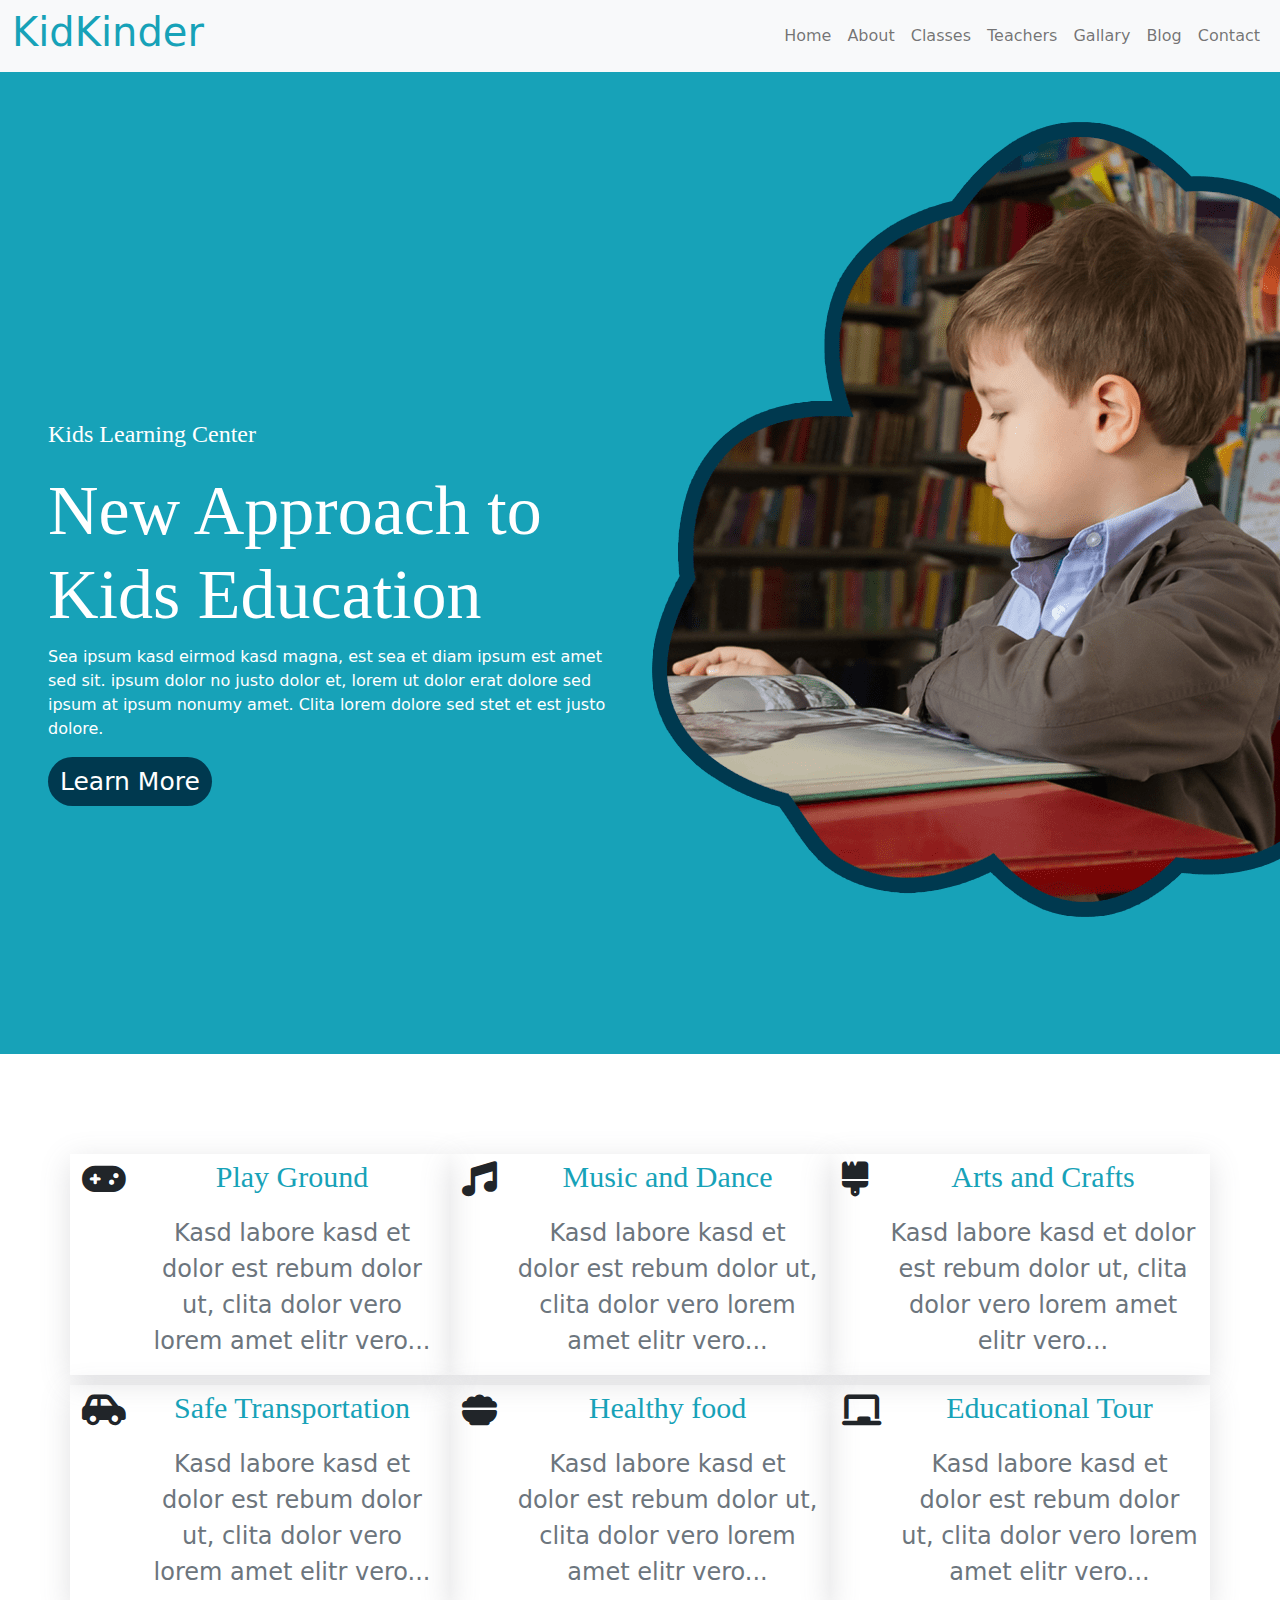
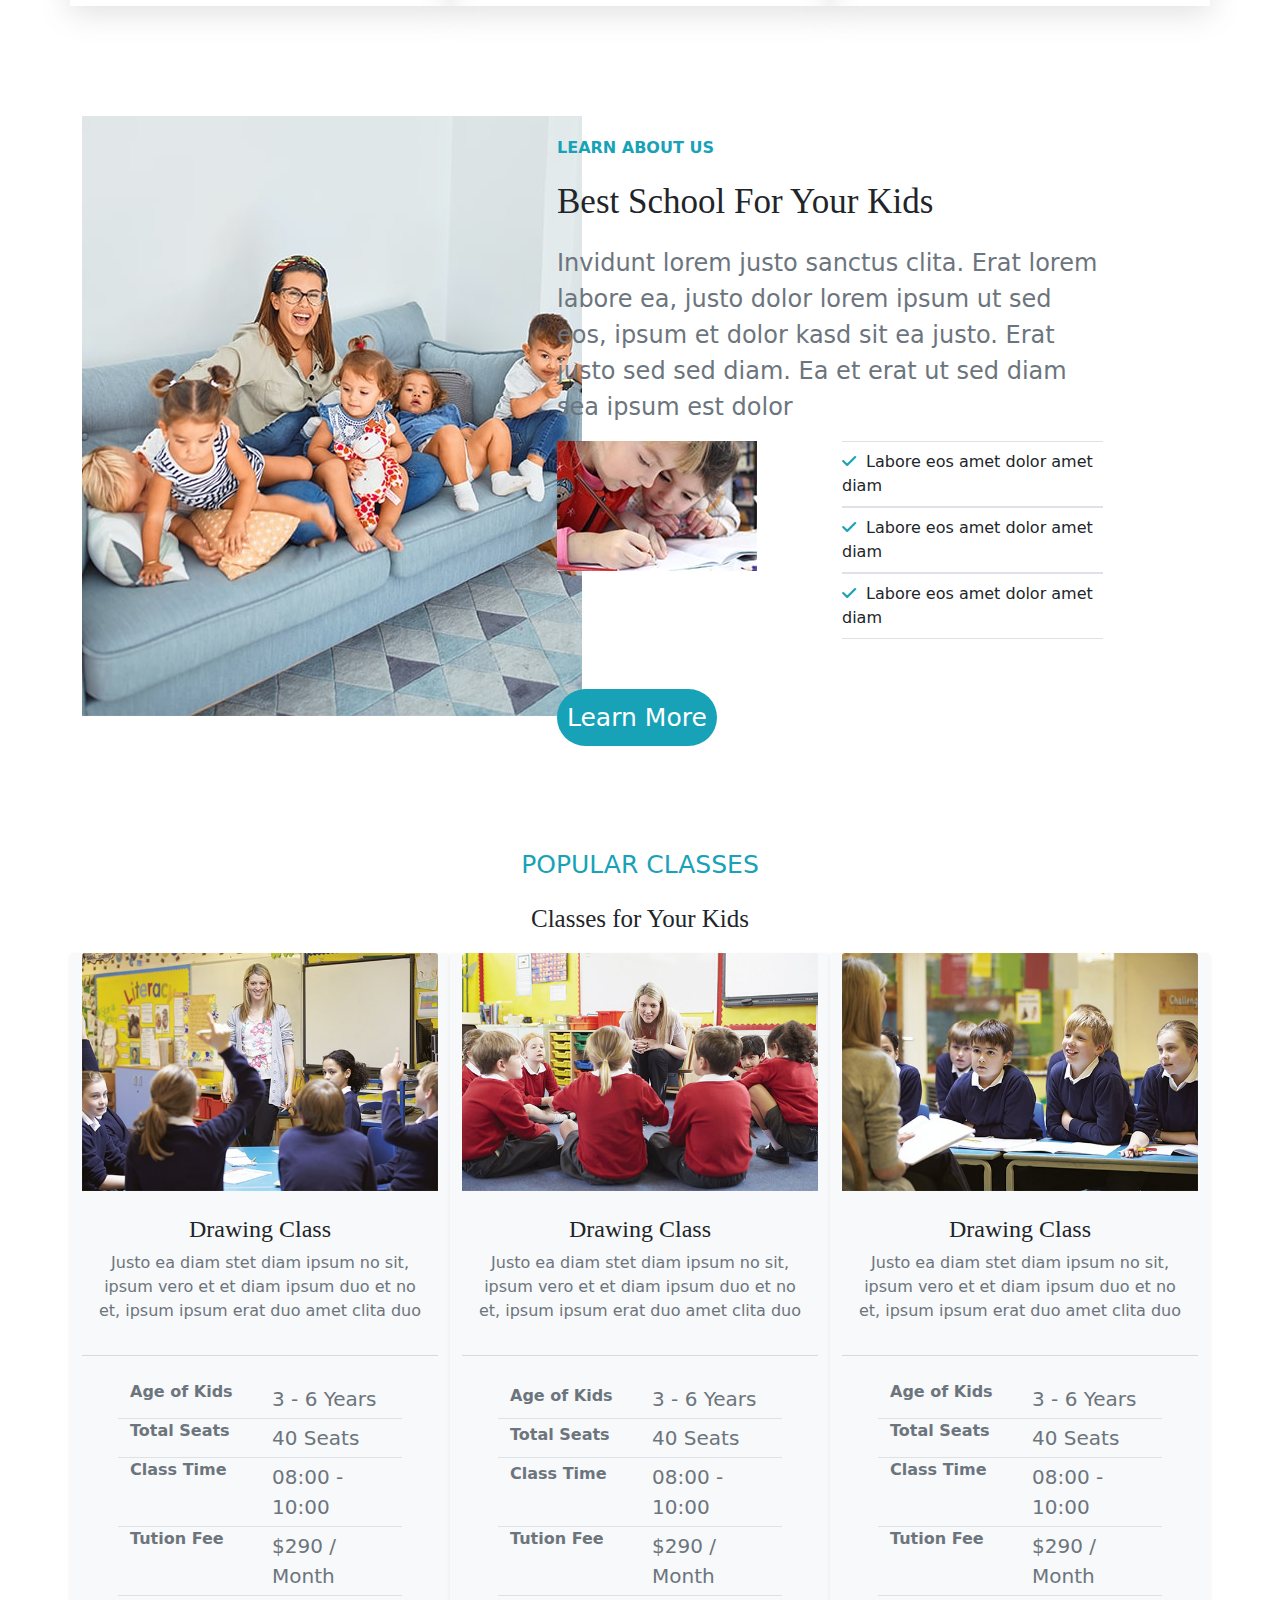
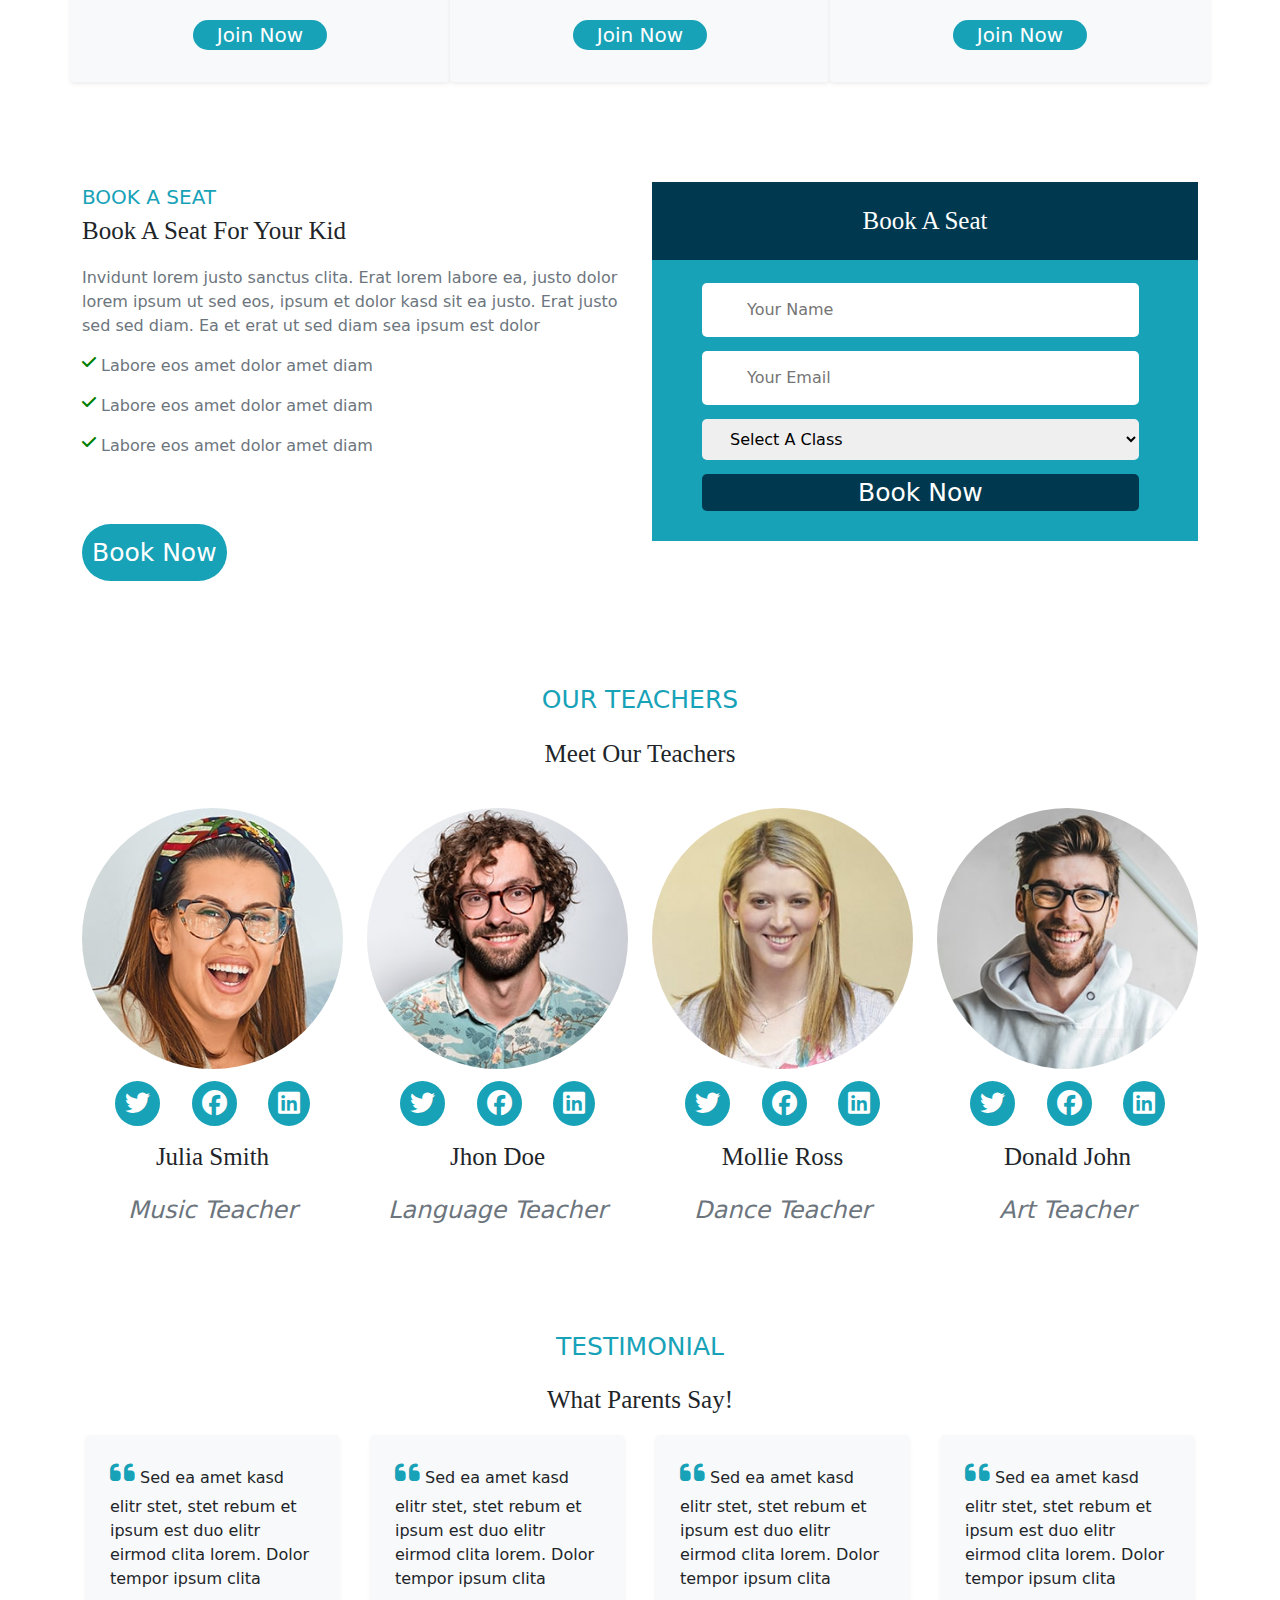
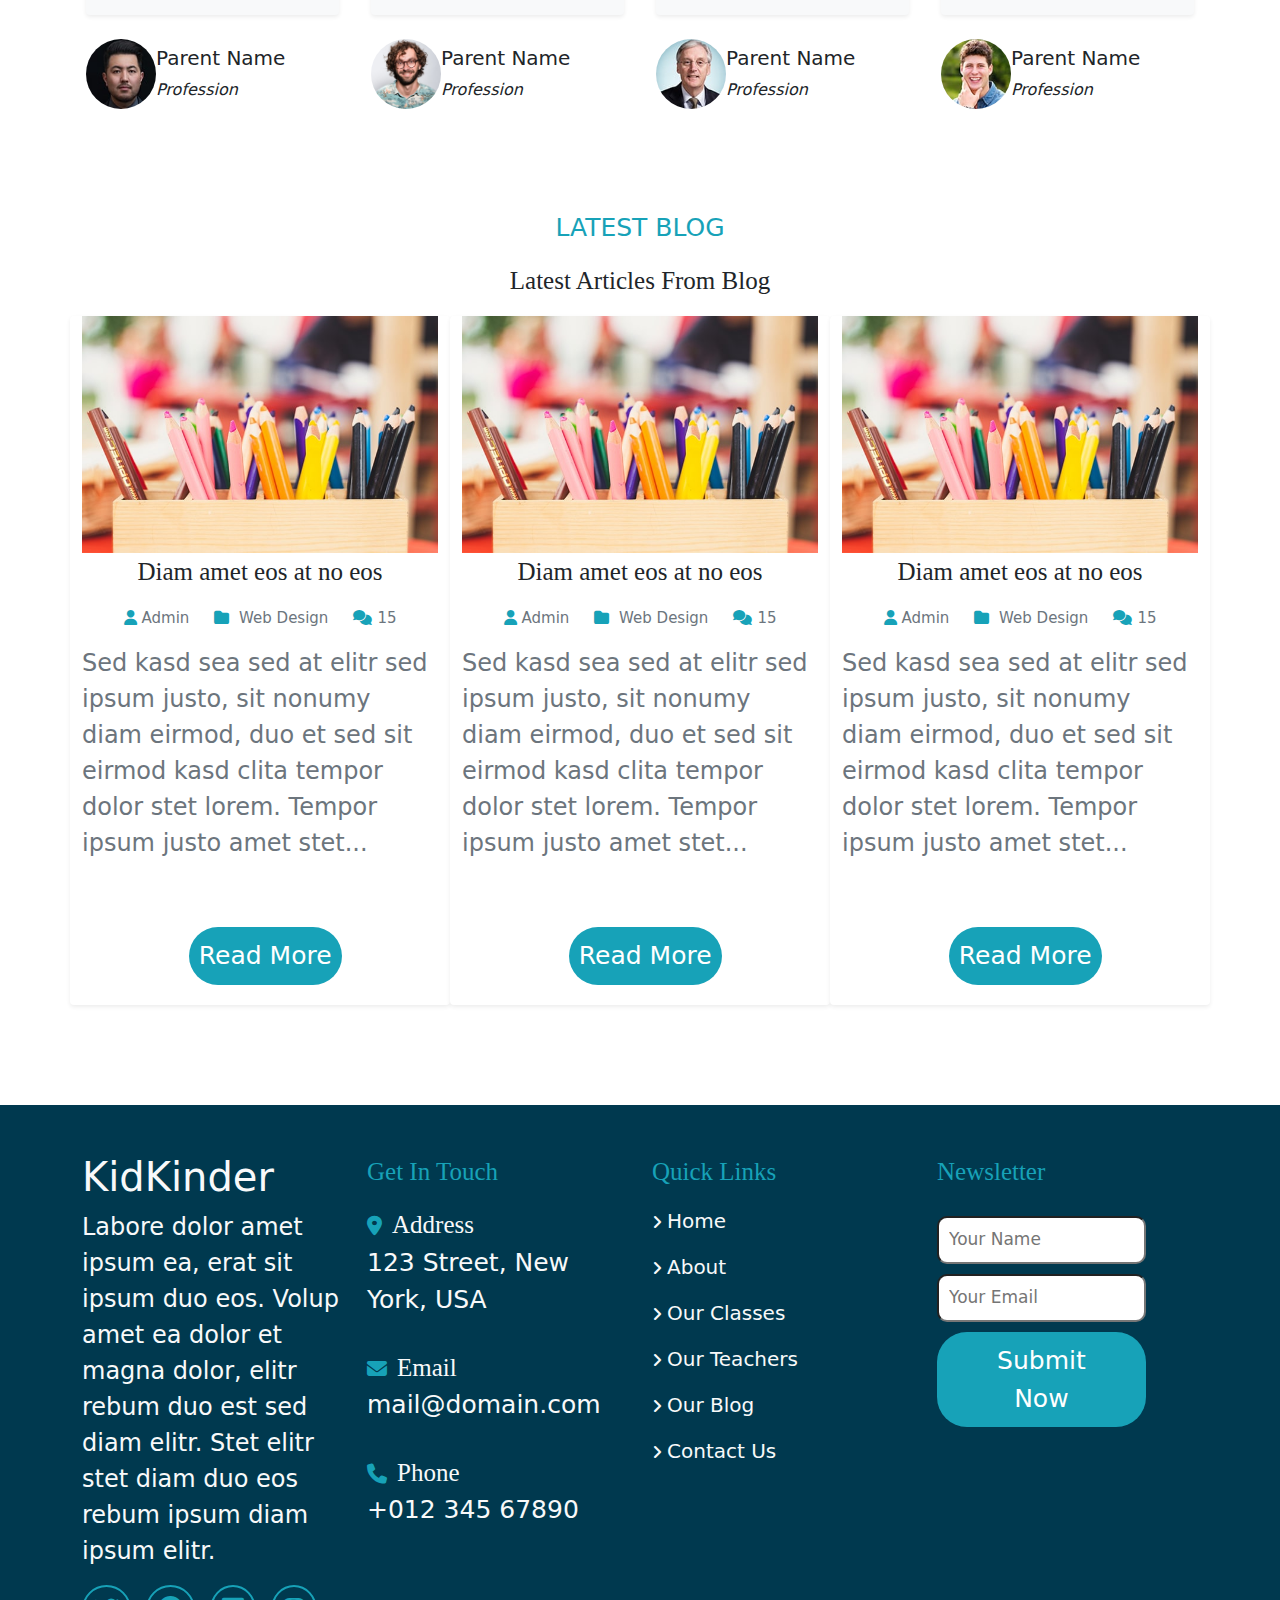
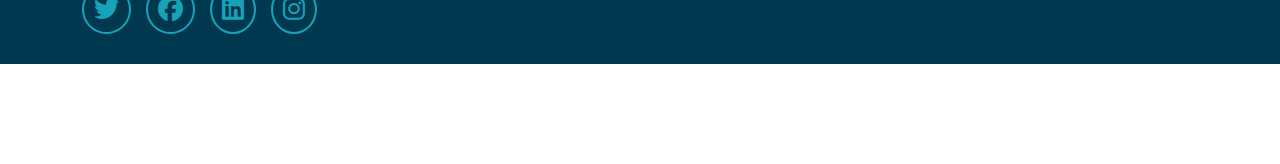
<file: index.html>
<!DOCTYPE html>
<html lang="en">
<head>
    <meta charset="UTF-8">
    <meta name="viewport" content="width=device-width, initial-scale=1.0">
    <link rel="stylesheet" href="https://cdnjs.cloudflare.com/ajax/libs/font-awesome/6.5.1/css/all.min.css">
    <link rel="preconnect" href="https://fonts.googleapis.com">
    <link rel="stylesheet" href="style.css">
    <link rel="stylesheet" href="bootstrap-5.0.2-dist/css/bootstrap.min.css">
    <title>Document</title>
</head>
<body>
  <nav class="navbar navbar-expand-lg navbar-light bg-light">
    <div class="container-fluid d-flex">
    <div>  <h1 class="h">KidKinder</h1></div>
     <div><button class="navbar-toggler" type="button" data-bs-toggle="collapse" data-bs-target="#navbarNavDropdown" aria-controls="navbarNavDropdown" aria-expanded="false" aria-label="Toggle navigation">
        <span class="navbar-toggler-icon"></span>
      </button>
      <div class="collapse navbar-collapse" id="navbarNavDropdown">
        <ul class="navbar-nav">
          <li class="nav-item">
            <a class="nav-link" aria-current="page" href="#">Home</a>
          </li>
          <li class="nav-item">
            <a class="nav-link" href="about.html">About</a>
          </li>
          <li class="nav-item">
            <a class="nav-link" href="classes.html">Classes</a>
          </li><li class="nav-item">
            <a class="nav-link" href="teacher.html">Teachers</a>
          </li>
          <li class="nav-item">
            <a class="nav-link" href="gallery.html">Gallary</a>
          </li>
          <li class="nav-item">
            <a class="nav-link" href="blog grid.html">Blog</a>
          </li>

          
          <li class="nav-item">
            <a class="nav-link" href="contact.html">Contact</a>
          </li>
        </ul>
      </div></div>
    </div>
  </nav>


  <header>
    <div class="header row p-5 d-flex">
      <div class="header-left col-lg-6 col-sd-12 ">
        <h4>Kids Learning Center</h4>
        <h1>New Approach to Kids Education</h1>
        <p>Sea ipsum kasd eirmod kasd magna, est sea et diam ipsum est amet sed sit. ipsum dolor no justo dolor et, lorem ut dolor erat dolore sed ipsum at ipsum nonumy amet. Clita lorem dolore sed stet et est justo dolore.</p>
        <button class="btn">Learn More</button>
      </div>
      <div class="header-right col-lg-6 col-sd-12">
        <img src="img/1.png">
      </div>
    </div>
  </header>

  <section class="container">
      <div class="flats row">
      <div class="flat   col-lg-4 col-md-6 col-sd-12">
        <div class="i "><i class="fa-solid fa-gamepad"></i></div>
        <div class="text">
          <p class="p">Play Ground</p>
          <p class="text-secondary fs-4"> Kasd labore kasd et dolor est rebum dolor ut, clita dolor vero lorem amet elitr vero...
          </p>
        </div>
      </div>
      <div class="flat   col-lg-4 col-md-6 col-sd-12">
        <div class="i "><i class="fa-solid fa-music"></i></div>
        <div class="text">
          <p class="p">Music and Dance
          </p>
          <p class="text-secondary fs-4"> Kasd labore kasd et dolor est rebum dolor ut, clita dolor vero lorem amet elitr vero...
          </p>
        </div>
      </div>
     
      <div class="flat   col-lg-4 col-md-6 col-sd-12">
        <div class="i "><i class="fa-solid fa-brush"></i></div>
        <div class="text">
          <p class="p">Arts and Crafts
          </p>
          <p class="text-secondary fs-4"> Kasd labore kasd et dolor est rebum dolor ut, clita dolor vero lorem amet elitr vero...
          </p>
        </div>
      </div>
      <div class="flat   col-lg-4 col-md-6 col-sd-12">
        <div class="i "><i class="fa-solid fa-car-side"></i></div>
        <div class="text">
          <p class="p">Safe Transportation
          </p>
          <p class="text-secondary fs-4"> Kasd labore kasd et dolor est rebum dolor ut, clita dolor vero lorem amet elitr vero...
          </p>
        </div>
      </div>
      <div class="flat   col-lg-4 col-md-6 col-sd-12">
        <div class="i "><i class="fa-sharp fa-solid fa-bowl-food"></i></div>
        <div class="text">
          <p class="p">Healthy food
          </p>
          <p class="text-secondary fs-4"> Kasd labore kasd et dolor est rebum dolor ut, clita dolor vero lorem amet elitr vero...
          </p>
        </div>
      </div>
     
      <div class="flat   col-lg-4 col-md-6 col-sd-12">
        <div class="i "><i class="fa-solid fa-chalkboard"></i></div>
        <div class="text">
          <p class="p">Educational Tour
          </p>
          <p class="text-secondary fs-4"> Kasd labore kasd et dolor est rebum dolor ut, clita dolor vero lorem amet elitr vero...
          </p>
        </div>
      </div>
    </div>
  </section>

  <section class="container">
    <div class="about row">
      <div class="about-left col-lg-5 col-md-6 col-sd-12">
        <img src="img/about-1.jpg">
      </div>
      <div class="about-right col-lg-6 col-md-6 col-sd-12">
        <p class="letter ">LEARN ABOUT US</p>
        <p class="p">Best School For Your Kids
        </p>
        <p class="text-secondary fs-4">Invidunt lorem justo sanctus clita. Erat lorem labore ea, justo dolor lorem ipsum ut sed eos, ipsum et dolor kasd sit ea justo. Erat justo sed sed diam. Ea et erat ut sed diam sea ipsum est dolor
        </p>
        <div class="about2 row">
          <div class="col-lg-6 col-md-4 col-sd-6">
            <img src="img/about-2.jpg">
          </div>
          <div class="col-lg-6 col-md-8 col-sd-6">
            <ul class="list-inline m-0">
               <li class="py-2 border-top border-bottom"> <i class="fa-solid fa-check  mr-3"></i>Labore eos amet dolor amet diam
               </li>
               <li class="py-2 border-top border-bottom"> <i class="fa-solid fa-check  mr-3"></i>Labore eos amet dolor amet diam
               </li>
               <li class="py-2 border-top border-bottom"> <i class="fa-solid fa-check  mr-3"></i>Labore eos amet dolor amet diam
               </li>
            </ul>
          </div>
        </div>
        <button class="bttn">Learn More</button>
      </div>
    </div>
  </section>
  <section class="popular container">
    <p class="text">
      POPULAR CLASSES
    </p>
    <p class="p">Classes for Your Kids
    </p>
    <div class="classes row">
      <div class="card border-0 bg-light shadow-sm pb-2 col-lg-4 col-md-4 col-sd-12">
        <img class="card-img-top mb-2" src="img/class-1.jpg">
        <div class="card-body text-center">
          <h4 class="card-title">Drawing Class
          </h4>
          <p class="card-tex text-secondary">Justo ea diam stet diam ipsum no sit, ipsum vero et et diam ipsum duo et no et, ipsum ipsum erat duo amet clita duo
          </p>
        </div>
        <div class="card-footer bg-transparent py-4 px-5">
          <div class="row border-bottom  text-secondary">
            <div class="col-lg-6  text-right border-right">
               <b class="text-secondary">Age of Kids
              </b>
            </div>
            <div class="col-lg-6 py-1 text1">
              3 - 6 Years
            </div>
          </div>
          <div class="row border-bottom text-secondary ">
            <div class="col-lg-6 text-right border-right">
               <b class="text-secondary">Total Seats
               </b>
            </div>
            <div class="col-lg-6 py-1 text1">
              40 Seats</div>
          </div>
          <div class="row border-bottom text-secondary">
            <div class="col-lg-6 text-right border-right">
               <b class="text-secondary">Class Time
              </b>
            </div>
            <div class="col-lg-6 py-1 text1">
              08:00 - 10:00
            </div>
          </div>
          <div class="row border-bottom text-secondary">
            <div class="col-lg-6 text-right border-right">
               <b class="text-secondary">Tution Fee
              </b>
            </div>
            <div class="col-lg-6 py-1 text1 ">
              $290 / Month
            </div>
          </div>


        </div>
        <button class=" btttn mx-auto px-4 mb-4">Join Now</button>
      </div>
      <div class="card border-0 bg-light shadow-sm pb-2 col-lg-4 col-md-4 col-sd-12">
        <img class="card-img-top mb-2" src="img/class-2.jpg">
        <div class="card-body text-center">
          <h4 class="card-title">Drawing Class
          </h4>
          <p class="card-tex text-secondary">Justo ea diam stet diam ipsum no sit, ipsum vero et et diam ipsum duo et no et, ipsum ipsum erat duo amet clita duo
          </p>
        </div>
        <div class="card-footer bg-transparent py-4 px-5">
          <div class="row border-bottom text-secondary">
            <div class="col-lg-6 py-1 text-right border-right">
               <b class="text-secondary">Age of Kids
              </b>
            </div>
            <div class="col-lg-6 py-1 text1">
              3 - 6 Years
            </div>
          </div>
          <div class="row border-bottom text-secondary ">
            <div class="col-lg-6 py-1 text-right border-right">
               <b class="text-secondary">Total Seats
               </b>
            </div>
            <div class="col-lg-6 py-1 text1">
              40 Seats</div>
          </div>
          <div class="row border-bottom text-secondary">
            <div class="col-lg-6 py-1 text-right border-right">
               <b class="text-secondary">Class Time
              </b>
            </div>
            <div class="col-lg-6 py-1 text1">
              08:00 - 10:00
            </div>
          </div>
          <div class="row border-bottom text-secondary">
            <div class="col-lg-6 text-right border-right">
               <b class="text-secondary">Tution Fee
              </b>
            </div>
            <div class="col-lg-6 py-1 text1 ">
              $290 / Month
            </div>
          </div>


        </div>
        <button class=" btttn mx-auto px-4 mb-4">Join Now</button>
      </div>
      <div class="card border-0 bg-light shadow-sm pb-2 col-lg-4 col-md-4 col-sd-12">
        <img class="card-img-top mb-2" src="img/class-3.jpg">
        <div class="card-body text-center">
          <h4 class="card-title">Drawing Class
          </h4>
          <p class="card-tex text-secondary">Justo ea diam stet diam ipsum no sit, ipsum vero et et diam ipsum duo et no et, ipsum ipsum erat duo amet clita duo
          </p>
        </div>
        <div class="card-footer bg-transparent py-4 px-5">
          <div class="row border-bottom text-secondary">
            <div class="col-lg-6 text-right border-right">
               <b class="text-secondary">Age of Kids
              </b>
            </div>
            <div class="col-lg-6 py-1 text1">
              3 - 6 Years
            </div>
          </div>
          <div class="row border-bottom text-secondary ">
            <div class="col-lg-6 text-right border-right">
               <b class="text-secondary">Total Seats
               </b>
            </div>
            <div class="col-lg-6 py-1 text1">
              40 Seats</div>
          </div>
          <div class="row border-bottom text-secondary">
            <div class="col-lg-6 text-right border-right">
               <b class="text-secondary">Class Time
              </b>
            </div>
            <div class="col-lg-6 py-1 text1">
              08:00 - 10:00
            </div>
          </div>
          <div class="row border-bottom text-secondary">
            <div class="col-lg-6 text-right border-right">
               <b class="text-secondary">Tution Fee
              </b>
            </div>
            <div class="col-lg-6 py-1 text1 ">
              $290 / Month
            </div>
          </div>

        </div>
        <button class=" btttn mx-auto px-4 mb-4">Join Now</button>

      </div>

    </div>
  
  </section>

  <section class="see container">
    <div class="row ">
       <div class=" book col-lg-6 col-sd-12">
        <b class="books">BOOK A SEAT</b>
        <p class="seat">Book A Seat For Your Kid
        </p>
        <p class="text-secondary ppp">Invidunt lorem justo sanctus clita. Erat lorem labore ea, justo dolor lorem ipsum ut sed eos, ipsum et dolor kasd sit ea justo. Erat justo sed sed diam. Ea et erat ut sed diam sea ipsum est dolor
        </p>
        <div class="iconsss d-flex ">
          <i class="fa-solid fa-check mr-3 text-succes "></i>
          <p class="text-secondary">Labore eos amet dolor amet diam
          </p>
        </div>
        <div class="iconsss d-flex">
          <i class="fa-solid fa-check mr-3 text-succes"></i>
          <p class="text-secondary">Labore eos amet dolor amet diam
          </p>
        </div>
        <div class="iconsss d-flex">
          <i class="fa-solid fa-check mr-3 text-succes"></i>
          <p class="text-secondary">Labore eos amet dolor amet diam
          </p>
        </div>
        <button class="bttn">Book Now</button>
       </div>
       <div class="card form border-0 col-lg-6 col-sd-12">
        <form>
          <div class="header-form">
            <p class="p1">Book A Seat
            </p>
          </div> 
          <input type="text" placeholder="Your Name"> 
          <input type="text" placeholder="Your Email"> 
          <select class="custom-select border-0 px-4">
            <option selected>Select A Class</option>
            <option>1</option>
            <option>2</option>
          </select>     
          <button class="bttttn">Book Now</button>
     
         </form>
       </div>
    </div>
  </section>


  <section class="teacher container">
    <p class="text">
      OUR TEACHERS
    </p>
    <p class="p">Meet Our Teachers
    </p>
    <div class="row pictures">
      <div class=" card border-0 col-lg-3 col-sd-12 ">
        <img  class="imagee"  src="img/team-1.jpg">
        <div class="links">
          <i class="fa-brands fa-twitter"></i>
          <i class="fa-brands fa-facebook"></i>
          <i class="fa-brands fa-linkedin"></i>
        </div>
        <p class="p">Julia Smith
        </p>
        <i class=" text2 text-secondary fs-4 ">Music Teacher
        </i>
      </div>
      <div class=" card border-0 col-lg-3 col-sd-12 ">
        <img  class="imagee"  src="img/team-2.jpg">
        <div class="links">
          <i class="fa-brands fa-twitter"></i>
          <i class="fa-brands fa-facebook"></i>
          <i class="fa-brands fa-linkedin"></i>
        </div>
        <p class="p">Jhon Doe
        </p>
        <i class=" text2 text-secondary fs-4 ">Language Teacher
        </i>
      </div>
      <div class=" card border-0 col-lg-3 col-sd-12 ">
        <img  class="imagee"  src="img/team-3.jpg">
        <div class="links">
          <i class="fa-brands fa-twitter"></i>
          <i class="fa-brands fa-facebook"></i>
          <i class="fa-brands fa-linkedin"></i>
        </div>
        <p class="p">Mollie Ross
        </p>
        <i class=" text2 text-secondary fs-4 ">Dance Teacher
        </i>
      </div>
      <div class=" card border-0 col-lg-3 col-sd-12 ">
        <img  class="imagee"  src="img/team-4.jpg">
        <div class="links">
          <i class="fa-brands fa-twitter"></i>
          <i class="fa-brands fa-facebook"></i>
          <i class="fa-brands fa-linkedin"></i>
        </div>
        <p class="p">Donald John
        </p>
        <i class=" text2 text-secondary fs-4 ">Art Teacher
        </i>
      </div>
    </div>
  </section>

  <section class="testimonial container">
    <p class="text">
      TESTIMONIAL
    </p>
    <p class="p">What Parents Say!
    </p>
    <div class="owl-carousel testimonial-carousel row">
      <div class="testimonial-item px-3 col-lg-3 col-md-6 col-sd-12">
        <div class="bg-light shadow-sm rounded mb-4 p-4">
          <h3 class="fas fa-quote-left  mr-3"></h3>
          Sed ea amet kasd elitr stet, stet rebum et ipsum est duo elitr eirmod clita lorem. Dolor tempor ipsum clita</div>
        <div class="d-flex align-items-center"><img class="rounded-circle" src="img/testimonial-1.jpg" style="width:70px;height:70px;" alt="website template image">
          <div class="pl-3">
            <h5>Parent Name</h5>
            <i>Profession</i></div>
        </div>
      </div>
      <div class="testimonial-item px-3 col-lg-3 col-md-6 col-sd-12">
        <div class="bg-light shadow-sm rounded mb-4 p-4">
          <h3 class="fas fa-quote-left  mr-3"></h3>
          Sed ea amet kasd elitr stet, stet rebum et ipsum est duo elitr eirmod clita lorem. Dolor tempor ipsum clita</div>
        <div class="d-flex align-items-center"><img class="rounded-circle" src="img/team-2.jpg" style="width:70px;height:70px;" alt="website template image">
          <div class="pl-3">
            <h5>Parent Name</h5>
            <i>Profession</i></div>
        </div>
      </div>
      <div class="testimonial-item px-3 col-lg-3 col-md-6 col-sd-12">
        <div class="bg-light shadow-sm rounded mb-4 p-4">
          <h3 class="fas fa-quote-left  mr-3"></h3>
          Sed ea amet kasd elitr stet, stet rebum et ipsum est duo elitr eirmod clita lorem. Dolor tempor ipsum clita</div>
        <div class="d-flex align-items-center"><img class="rounded-circle" src="img/testimonial-3.jpg" style="width:70px;height:70px;" alt="website template image">
          <div class="pl-3">
            <h5>Parent Name</h5>
            <i>Profession</i></div>
        </div>
      </div>
      <div class="testimonial-item px-3 col-lg-3 col-md-6 col-sd-12">
        <div class="bg-light shadow-sm rounded mb-4 p-4">
          <h3 class="fas fa-quote-left  mr-3"></h3>
          Sed ea amet kasd elitr stet, stet rebum et ipsum est duo elitr eirmod clita lorem. Dolor tempor ipsum clita</div>
        <div class="d-flex align-items-center"><img class="rounded-circle" src="img/testimonial-4.jpg" style="width:70px;height:70px;" alt="website template image">
          <div class="pl-3">
            <h5>Parent Name</h5>
            <i>Profession</i></div>
        </div>
      </div>
    </div>
  </div>
</div>
  </section>


  <section class="blogs container">
    <p class="text">
      LATEST BLOG
    </p>
    <p class="p">Latest Articles From Blog
    </p>
    <div class="blog row">
      <div class="card shadow-sm rounded  col-lg-4 col-sd-12">
        <img src="img/blog-1.jpg">
        <p class="p text-center">Diam amet eos at no eos
        </p>
        <div class="div1 d-flex justify-content-center ">
          <p class="icons1 text-center"><i class="fa-solid fa-user"></i><span class="text-secondary">Admin</span></p>
          <p class="icons1 text-center"><i class="fa-solid fa-folder"></i><span class="text-secondary"> Web Design
          </span></p>
          <p class="icons1 text-center"><i class="fa-solid fa-comments"></i><span class="text-secondary">15</span></p>
        </div>
        <p class="text-secondary fs-4">Sed kasd sea sed at elitr sed ipsum justo, sit nonumy diam eirmod, duo et sed sit eirmod kasd clita tempor dolor stet lorem. Tempor ipsum justo amet stet...
        </p>
        <button class=" text-center bttn">Read More</button>
      </div>
      <div class="card shadow-sm rounded  col-lg-4 col-sd-12">
        <img src="img/blog-1.jpg">
        <p class="p text-center">Diam amet eos at no eos
        </p>
        <div class="div1 d-flex justify-content-center ">
          <p class="icons1 text-center"><i class="fa-solid fa-user"></i><span class="text-secondary">Admin</span></p>
          <p class="icons1 text-center"><i class="fa-solid fa-folder"></i><span class="text-secondary"> Web Design
          </span></p>
          <p class="icons1 text-center"><i class="fa-solid fa-comments"></i><span class="text-secondary">15</span></p>
        </div>
        <p class="text-secondary fs-4">Sed kasd sea sed at elitr sed ipsum justo, sit nonumy diam eirmod, duo et sed sit eirmod kasd clita tempor dolor stet lorem. Tempor ipsum justo amet stet...
        </p>
        <button class=" text-center bttn">Read More</button>
      </div>
      <div class="card shadow-sm rounded  col-lg-4 col-sd-12">
        <img src="img/blog-1.jpg">
        <p class="p text-center">Diam amet eos at no eos
        </p>
        <div class="div1 d-flex justify-content-center ">
          <p class="icons1 text-center"><i class="fa-solid fa-user"></i><span class="text-secondary">Admin</span></p>
          <p class="icons1 text-center"><i class="fa-solid fa-folder"></i><span class="text-secondary"> Web Design
          </span></p>
          <p class="icons1 text-center"><i class="fa-solid fa-comments"></i><span class="text-secondary">15</span></p>
        </div>
        <p class="text-secondary fs-4">Sed kasd sea sed at elitr sed ipsum justo, sit nonumy diam eirmod, duo et sed sit eirmod kasd clita tempor dolor stet lorem. Tempor ipsum justo amet stet...
        </p>
        <button class=" text-center bttn">Read More</button>
      </div>
    </div>
  </section>



  <footer >
    <div class="container">
    <div class="footer  row ">
      <div class="part1 mt-5 col-lg-3 col-md-6 col-sd-12">
        <h1 class="text-light">KidKinder</h1>
        <p class="text-light fs-4">Labore dolor amet ipsum ea, erat sit ipsum duo eos. Volup amet ea dolor et magna dolor, elitr rebum duo est sed diam elitr. Stet elitr stet diam duo eos rebum ipsum diam ipsum elitr.
        </p>
        <div class="Links">
          <i class="fa-brands fa-twitter"></i>
          <i class="fa-brands fa-facebook"></i>
          <i class="fa-brands fa-linkedin"></i>
          <i class="fa-brands fa-instagram"></i>
        </div>
      </div>
      <div class="part2 mt-5 col-lg-3 col-md-6 col-sd-12">
        <p class="p">Get In Touch
        </p>
        <p class="pp"><i class="fa-sharp fa-solid fa-location-dot"></i><span class="text-light span">Address</span><br><span class="text-light ">123 Street, New York, USA
        </span></p>
        <p class="pp"><i class="fa-solid fa-envelope"></i><span class="text-light span">Email
        </span><br><span class="text-light">mail@domain.com
        </span></p>
        <p class="pp"><i class="fa-solid fa-phone"></i><span class="text-light span">Phone
        </span><br><span class="text-light ">+012 345 67890
        </span></p>
      </div>
      <div class="part3  mt-5 col-lg-3 col-md-6 col-sd-12">
        <p class="p">Quick Links
        </p>
        <p class=" pp text-light"><i class="fa-solid fa-angle-right"></i><a class="text-light aa"href="#home">Home</a></p>
        <p class=" pp text-light"><i class="fa-solid fa-angle-right"></i><a class="text-light aa"href="#about">About</a></p>
        <p class=" pp text-light"><i class="fa-solid fa-angle-right"></i><a class="text-light aa"href="#classes">Our Classes</a></p>
        <p class=" pp text-light"><i class="fa-solid fa-angle-right"></i><a class="text-light aa"href="#teacher">Our Teachers</a></p>
        <p class=" pp text-light"><i class="fa-solid fa-angle-right"></i><a class="text-light aa"href="#blog">Our Blog</a></p>
        <p class=" pp text-light"><i class="fa-solid fa-angle-right"></i><a class="text-light aa"href="#contact">Contact Us</a></p>
      </div>
      <div class="part4 mt-5 col-lg-3 col-md-6 col-sd-12">
        <p class="p">Newsletter
        </p>
        <input class="text-secondary" type="text" placeholder="Your Name">
        <input class="text-secondary" type="text" placeholder="Your Email">
        <button class="buttn">Submit Now</button>

      </div>
    </div></div>
  </footer>

  <script src="bootstrap-5.0.2-dist/js/bootstrap.min.js"></script>
  <script>
   
  </script>
    
</body>
</html>
</file>
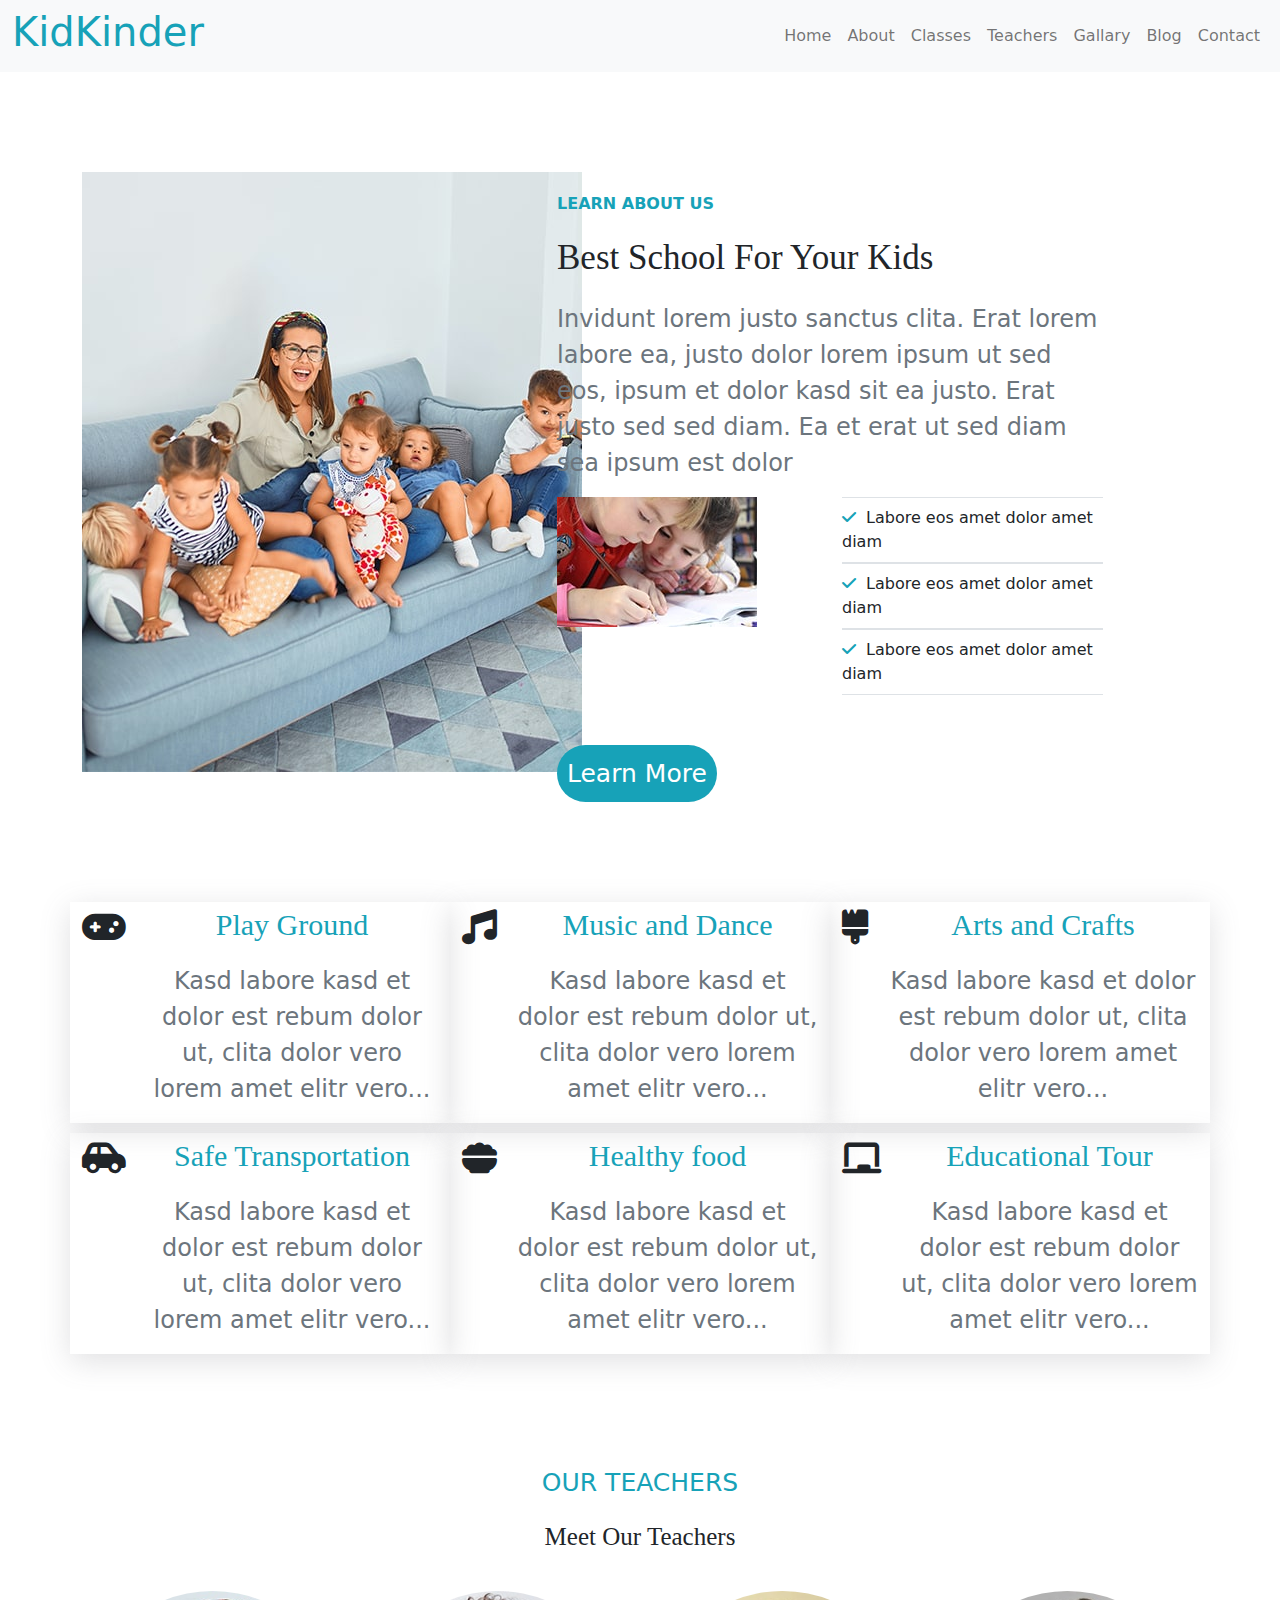
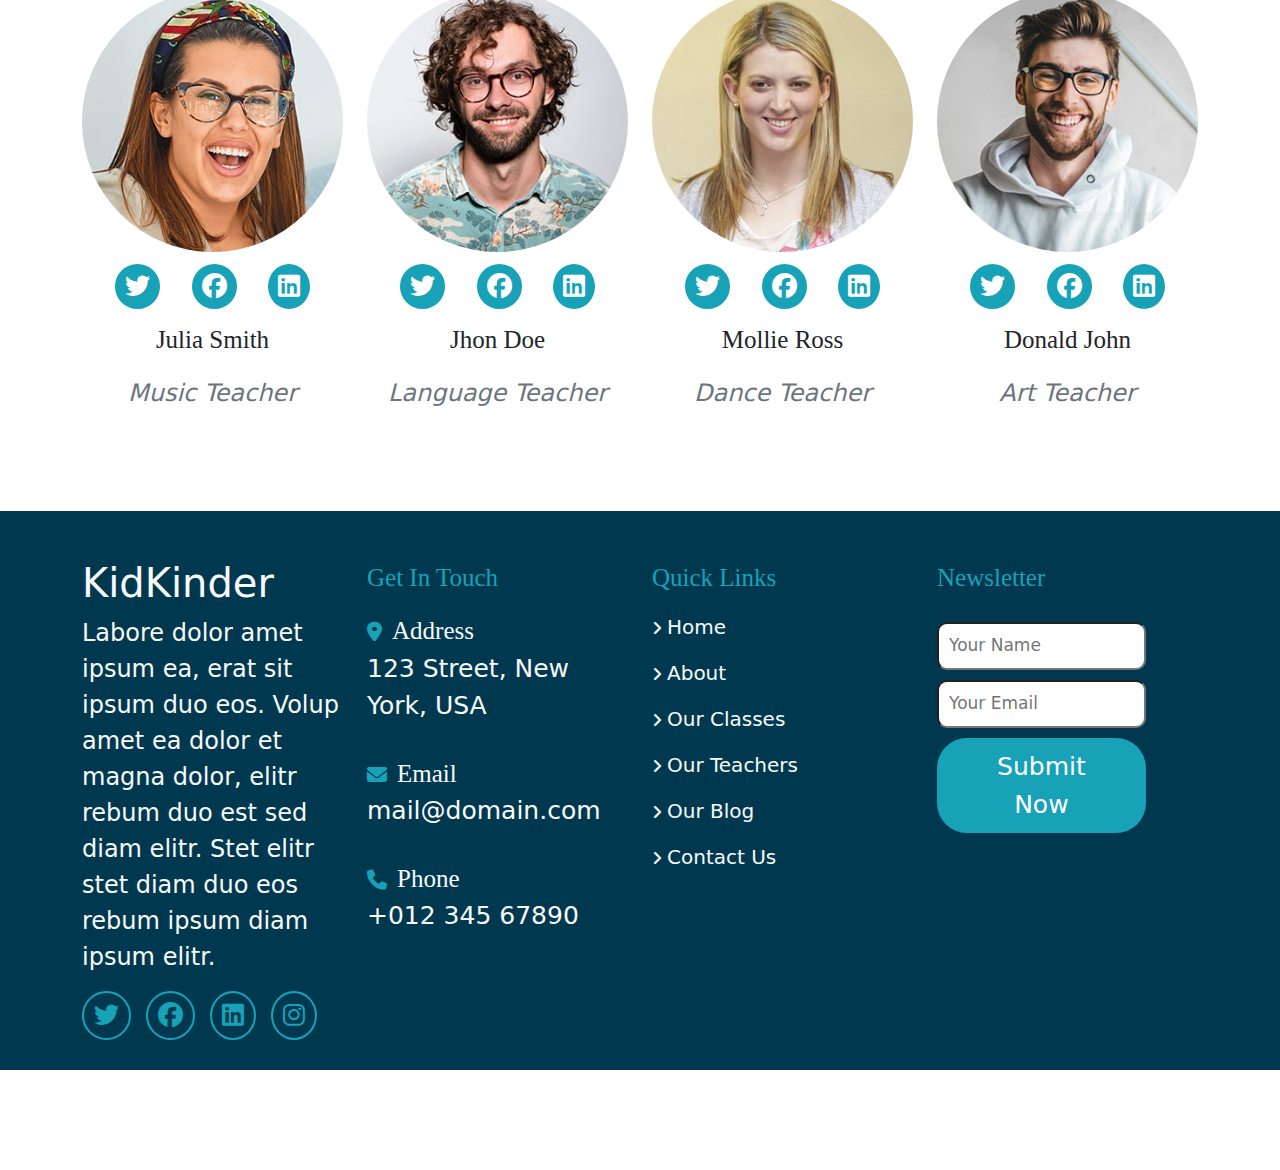
<file: about.html>
<!DOCTYPE html>
<html lang="en">
<head>
    <meta charset="UTF-8">
    <meta name="viewport" content="width=device-width, initial-scale=1.0">
    <link rel="stylesheet" href="https://cdnjs.cloudflare.com/ajax/libs/font-awesome/6.5.1/css/all.min.css">
    <link rel="preconnect" href="https://fonts.googleapis.com">
    <link rel="stylesheet" href="style.css">
    <link rel="stylesheet" href="bootstrap-5.0.2-dist/css/bootstrap.min.css">
    <title>Document</title>
</head>
<body>
  <nav class="navbar navbar-expand-lg navbar-light bg-light">
    <div class="container-fluid d-flex">
    <div>  <h1 class="h">KidKinder</h1></div>
     <div><button class="navbar-toggler" type="button" data-bs-toggle="collapse" data-bs-target="#navbarNavDropdown" aria-controls="navbarNavDropdown" aria-expanded="false" aria-label="Toggle navigation">
        <span class="navbar-toggler-icon"></span>
      </button>
      <div class="collapse navbar-collapse" id="navbarNavDropdown">
        <ul class="navbar-nav">
          <li class="nav-item">
            <a class="nav-link " aria-current="page" href="index.html">Home</a>
          </li>
          <li class="nav-item">
            <a class="nav-link" href="about.html">About</a>
          </li>
          <li class="nav-item">
            <a class="nav-link" href="classes.html">Classes</a>
          </li><li class="nav-item">
            <a class="nav-link" href="teacher.html">Teachers</a>
          </li>
          <li class="nav-item">
            <a class="nav-link" href="gallery.html">Gallary</a>
          </li>
          <li class="nav-item">
            <a class="nav-link" href="blog grid.html">Blog</a>
          </li>
        
          <li class="nav-item">
            <a class="nav-link" href="contact.html">Contact</a>
          </li>
        </ul>
      </div></div>
    </div>
  </nav>

  
  <section class="container">
    <div class="about row">
      <div class="about-left col-lg-5 col-md-6 col-sd-12">
        <img src="img/about-1.jpg">
      </div>
      <div class="about-right col-lg-6 col-md-6 col-sd-12">
        <p class="letter ">LEARN ABOUT US</p>
        <p class="p">Best School For Your Kids
        </p>
        <p class="text-secondary fs-4">Invidunt lorem justo sanctus clita. Erat lorem labore ea, justo dolor lorem ipsum ut sed eos, ipsum et dolor kasd sit ea justo. Erat justo sed sed diam. Ea et erat ut sed diam sea ipsum est dolor
        </p>
        <div class="about2 row">
          <div class="col-lg-6 col-md-4 col-sd-6">
            <img src="img/about-2.jpg">
          </div>
          <div class="col-lg-6 col-md-8 col-sd-6">
            <ul class="list-inline m-0">
               <li class="py-2 border-top border-bottom"> <i class="fa-solid fa-check  mr-3"></i>Labore eos amet dolor amet diam
               </li>
               <li class="py-2 border-top border-bottom"> <i class="fa-solid fa-check  mr-3"></i>Labore eos amet dolor amet diam
               </li>
               <li class="py-2 border-top border-bottom"> <i class="fa-solid fa-check  mr-3"></i>Labore eos amet dolor amet diam
               </li>
            </ul>
          </div>
        </div>
        <button class="bttn">Learn More</button>
      </div>
    </div>
  </section>
  <section class="container">
    <div class="flats row">
    <div class="flat   col-lg-4 col-md-6 col-sd-12">
      <div class="i "><i class="fa-solid fa-gamepad"></i></div>
      <div class="text">
        <p class="p">Play Ground</p>
        <p class="text-secondary fs-4"> Kasd labore kasd et dolor est rebum dolor ut, clita dolor vero lorem amet elitr vero...
        </p>
      </div>
    </div>
    <div class="flat   col-lg-4 col-md-6 col-sd-12">
      <div class="i "><i class="fa-solid fa-music"></i></div>
      <div class="text">
        <p class="p">Music and Dance
        </p>
        <p class="text-secondary fs-4"> Kasd labore kasd et dolor est rebum dolor ut, clita dolor vero lorem amet elitr vero...
        </p>
      </div>
    </div>
   
    <div class="flat   col-lg-4 col-md-6 col-sd-12">
      <div class="i "><i class="fa-solid fa-brush"></i></div>
      <div class="text">
        <p class="p">Arts and Crafts
        </p>
        <p class="text-secondary fs-4"> Kasd labore kasd et dolor est rebum dolor ut, clita dolor vero lorem amet elitr vero...
        </p>
      </div>
    </div>
    <div class="flat   col-lg-4 col-md-6 col-sd-12">
      <div class="i "><i class="fa-solid fa-car-side"></i></div>
      <div class="text">
        <p class="p">Safe Transportation
        </p>
        <p class="text-secondary fs-4"> Kasd labore kasd et dolor est rebum dolor ut, clita dolor vero lorem amet elitr vero...
        </p>
      </div>
    </div>
    <div class="flat   col-lg-4 col-md-6 col-sd-12">
      <div class="i "><i class="fa-sharp fa-solid fa-bowl-food"></i></div>
      <div class="text">
        <p class="p">Healthy food
        </p>
        <p class="text-secondary fs-4"> Kasd labore kasd et dolor est rebum dolor ut, clita dolor vero lorem amet elitr vero...
        </p>
      </div>
    </div>
   
    <div class="flat   col-lg-4 col-md-6 col-sd-12">
      <div class="i "><i class="fa-solid fa-chalkboard"></i></div>
      <div class="text">
        <p class="p">Educational Tour
        </p>
        <p class="text-secondary fs-4"> Kasd labore kasd et dolor est rebum dolor ut, clita dolor vero lorem amet elitr vero...
        </p>
      </div>
    </div>
  </div>
</section>
<section class="teacher container">
    <p class="text">
      OUR TEACHERS
    </p>
    <p class="p">Meet Our Teachers
    </p>
    <div class="row pictures">
      <div class=" card border-0 col-lg-3 col-sd-12 ">
        <img  class="imagee"  src="img/team-1.jpg">
        <div class="links">
          <i class="fa-brands fa-twitter"></i>
          <i class="fa-brands fa-facebook"></i>
          <i class="fa-brands fa-linkedin"></i>
        </div>
        <p class="p">Julia Smith
        </p>
        <i class=" text2 text-secondary fs-4 ">Music Teacher
        </i>
      </div>
      <div class=" card border-0 col-lg-3 col-sd-12 ">
        <img  class="imagee"  src="img/team-2.jpg">
        <div class="links">
          <i class="fa-brands fa-twitter"></i>
          <i class="fa-brands fa-facebook"></i>
          <i class="fa-brands fa-linkedin"></i>
        </div>
        <p class="p">Jhon Doe
        </p>
        <i class=" text2 text-secondary fs-4 ">Language Teacher
        </i>
      </div>
      <div class=" card border-0 col-lg-3 col-sd-12 ">
        <img  class="imagee"  src="img/team-3.jpg">
        <div class="links">
          <i class="fa-brands fa-twitter"></i>
          <i class="fa-brands fa-facebook"></i>
          <i class="fa-brands fa-linkedin"></i>
        </div>
        <p class="p">Mollie Ross
        </p>
        <i class=" text2 text-secondary fs-4 ">Dance Teacher
        </i>
      </div>
      <div class=" card border-0 col-lg-3 col-sd-12 ">
        <img  class="imagee"  src="img/team-4.jpg">
        <div class="links">
          <i class="fa-brands fa-twitter"></i>
          <i class="fa-brands fa-facebook"></i>
          <i class="fa-brands fa-linkedin"></i>
        </div>
        <p class="p">Donald John
        </p>
        <i class=" text2 text-secondary fs-4 ">Art Teacher
        </i>
      </div>
    </div>
  </section>

  <footer >
    <div class="container">
    <div class="footer  row ">
      <div class="part1 mt-5 col-lg-3 col-md-6 col-sd-12">
        <h1 class="text-light">KidKinder</h1>
        <p class="text-light fs-4">Labore dolor amet ipsum ea, erat sit ipsum duo eos. Volup amet ea dolor et magna dolor, elitr rebum duo est sed diam elitr. Stet elitr stet diam duo eos rebum ipsum diam ipsum elitr.
        </p>
        <div class="Links">
          <i class="fa-brands fa-twitter"></i>
          <i class="fa-brands fa-facebook"></i>
          <i class="fa-brands fa-linkedin"></i>
          <i class="fa-brands fa-instagram"></i>
        </div>
      </div>
      <div class="part2 mt-5 col-lg-3 col-md-6 col-sd-12">
        <p class="p">Get In Touch
        </p>
        <p class="pp"><i class="fa-sharp fa-solid fa-location-dot"></i><span class="text-light span">Address</span><br><span class="text-light ">123 Street, New York, USA
        </span></p>
        <p class="pp"><i class="fa-solid fa-envelope"></i><span class="text-light span">Email
        </span><br><span class="text-light ">mail@domain.com
        </span></p>
        <p class="pp"><i class="fa-solid fa-phone"></i><span class="text-light span">Phone
        </span><br><span class="text-light ">+012 345 67890
        </span></p>
      </div>
      <div class="part3  mt-5 col-lg-3 col-md-6 col-sd-12">
        <p class="p">Quick Links
        </p>
        <p class=" pp text-light"><i class="fa-solid fa-angle-right"></i><a class="text-light aa"href="#home">Home</a></p>
        <p class=" pp text-light"><i class="fa-solid fa-angle-right"></i><a class="text-light aa"href="#about">About</a></p>
        <p class=" pp text-light"><i class="fa-solid fa-angle-right"></i><a class="text-light aa"href="#classes">Our Classes</a></p>
        <p class=" pp text-light"><i class="fa-solid fa-angle-right"></i><a class="text-light aa"href="#teacher">Our Teachers</a></p>
        <p class=" pp text-light"><i class="fa-solid fa-angle-right"></i><a class="text-light aa"href="#blog">Our Blog</a></p>
        <p class=" pp text-light"><i class="fa-solid fa-angle-right"></i><a class="text-light aa"href="#contact">Contact Us</a></p>
      </div>
      <div class="part4 mt-5 col-lg-3 col-md-6 col-sd-12">
        <p class="p">Newsletter
        </p>
        <input class="text-secondary" type="text" placeholder="Your Name">
        <input class="text-secondary" type="text" placeholder="Your Email">
        <button class="buttn">Submit Now</button>

      </div>
    </div></div>
  </footer>

  <script src="bootstrap-5.0.2-dist/js/bootstrap.min.js"></script>

</body></html>
</file>
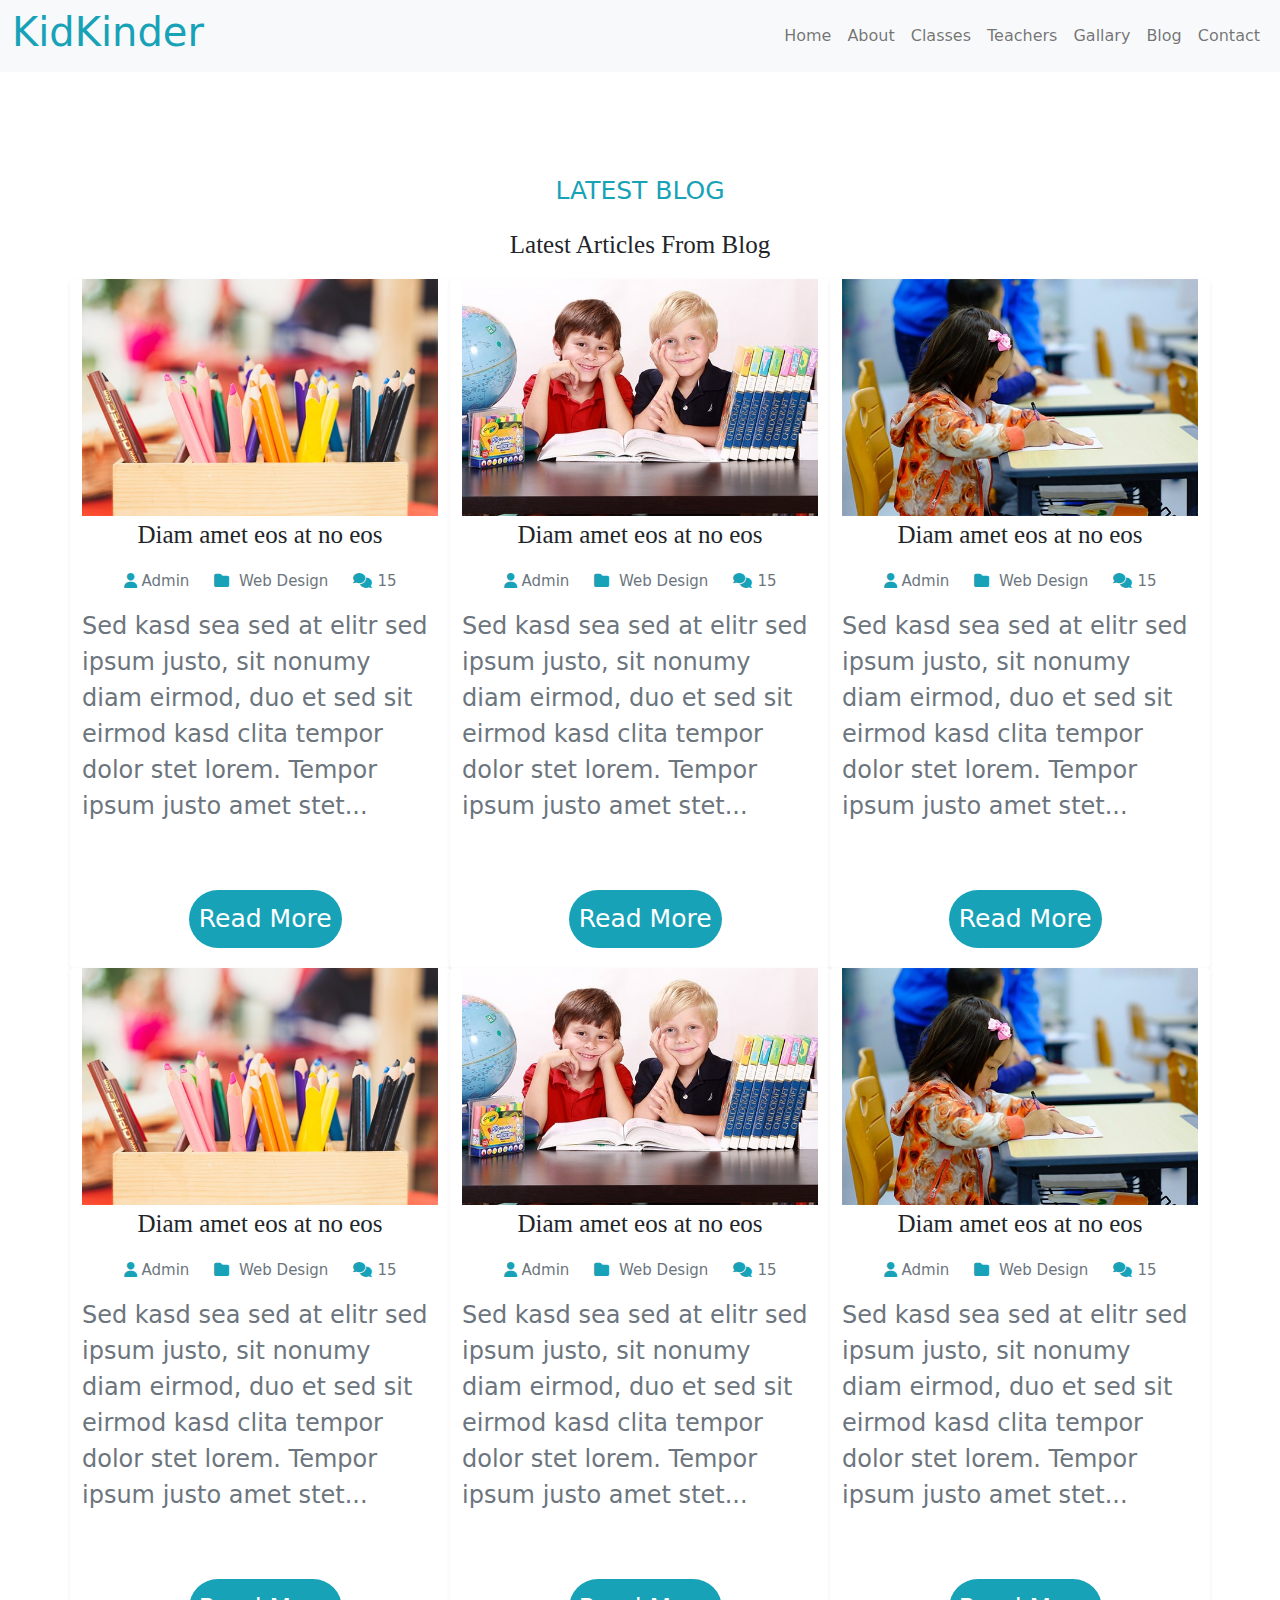
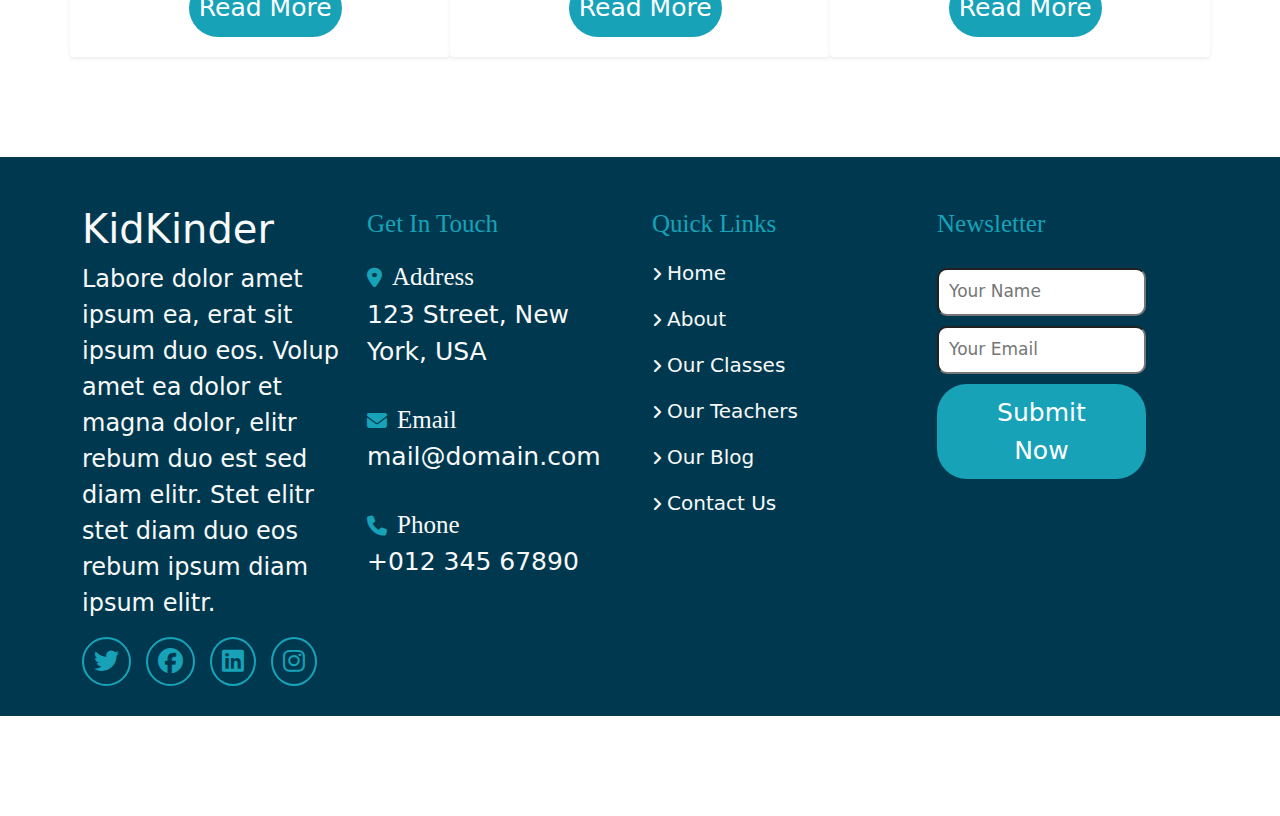
<file: blog grid.html>
<!DOCTYPE html>
<html lang="en">
<head>
    <meta charset="UTF-8">
    <meta name="viewport" content="width=device-width, initial-scale=1.0">
    <link rel="stylesheet" href="https://cdnjs.cloudflare.com/ajax/libs/font-awesome/6.5.1/css/all.min.css">
    <link rel="preconnect" href="https://fonts.googleapis.com">
    <link rel="stylesheet" href="style.css">
    <link rel="stylesheet" href="bootstrap-5.0.2-dist/css/bootstrap.min.css">
    <title>Document</title>
</head>
<body>
  <nav class="navbar navbar-expand-lg navbar-light bg-light">
    <div class="container-fluid d-flex">
    <div>  <h1 class="h">KidKinder</h1></div>
     <div><button class="navbar-toggler" type="button" data-bs-toggle="collapse" data-bs-target="#navbarNavDropdown" aria-controls="navbarNavDropdown" aria-expanded="false" aria-label="Toggle navigation">
        <span class="navbar-toggler-icon"></span>
      </button>
      <div class="collapse navbar-collapse" id="navbarNavDropdown">
        <ul class="navbar-nav">
          <li class="nav-item">
            <a class="nav-link " aria-current="page" href="index.html">Home</a>
          </li>
          <li class="nav-item">
            <a class="nav-link" href="about.html">About</a>
          </li>
          <li class="nav-item">
            <a class="nav-link" href="classes.html">Classes</a>
          </li><li class="nav-item">
            <a class="nav-link" href="teacher.html">Teachers</a>
          </li>
          <li class="nav-item">
            <a class="nav-link" href="gallery.html">Gallary</a>
          </li>

          <li class="nav-item">
            <a class="nav-link" href="#">Blog</a>
          </li>
          <li class="nav-item">
            <a class="nav-link" href="#">Contact</a>
          </li>
        </ul>
      </div></div>
    </div>
  </nav>

  
  <section class="blogs container">
    <p class="text">
      LATEST BLOG
    </p>
    <p class="p">Latest Articles From Blog
    </p>
    <div class="blog row">
      <div class="card shadow-sm rounded  col-lg-4 col-sd-12">
        <img src="img/blog-1.jpg">
        <p class="p text-center">Diam amet eos at no eos
        </p>
        <div class="div1 d-flex justify-content-center ">
          <p class="icons1 text-center"><i class="fa-solid fa-user"></i><span class="text-secondary">Admin</span></p>
          <p class="icons1 text-center"><i class="fa-solid fa-folder"></i><span class="text-secondary"> Web Design
          </span></p>
          <p class="icons1 text-center"><i class="fa-solid fa-comments"></i><span class="text-secondary">15</span></p>
        </div>
        <p class="text-secondary fs-4">Sed kasd sea sed at elitr sed ipsum justo, sit nonumy diam eirmod, duo et sed sit eirmod kasd clita tempor dolor stet lorem. Tempor ipsum justo amet stet...
        </p>
        <button class=" text-center bttn">Read More</button>
      </div>
      <div class="card shadow-sm rounded  col-lg-4 col-sd-12">
        <img src="img/blog-2.jpg">
        <p class="p text-center">Diam amet eos at no eos
        </p>
        <div class="div1 d-flex justify-content-center ">
          <p class="icons1 text-center"><i class="fa-solid fa-user"></i><span class="text-secondary">Admin</span></p>
          <p class="icons1 text-center"><i class="fa-solid fa-folder"></i><span class="text-secondary"> Web Design
          </span></p>
          <p class="icons1 text-center"><i class="fa-solid fa-comments"></i><span class="text-secondary">15</span></p>
        </div>
        <p class="text-secondary fs-4">Sed kasd sea sed at elitr sed ipsum justo, sit nonumy diam eirmod, duo et sed sit eirmod kasd clita tempor dolor stet lorem. Tempor ipsum justo amet stet...
        </p>
        <button class=" text-center bttn">Read More</button>
      </div>
      <div class="card shadow-sm rounded  col-lg-4 col-sd-12">
        <img src="img/blog-3.jpg">
        <p class="p text-center">Diam amet eos at no eos
        </p>
        <div class="div1 d-flex justify-content-center ">
          <p class="icons1 text-center"><i class="fa-solid fa-user"></i><span class="text-secondary">Admin</span></p>
          <p class="icons1 text-center"><i class="fa-solid fa-folder"></i><span class="text-secondary"> Web Design
          </span></p>
          <p class="icons1 text-center"><i class="fa-solid fa-comments"></i><span class="text-secondary">15</span></p>
        </div>
        <p class="text-secondary fs-4">Sed kasd sea sed at elitr sed ipsum justo, sit nonumy diam eirmod, duo et sed sit eirmod kasd clita tempor dolor stet lorem. Tempor ipsum justo amet stet...
        </p>
        <button class=" text-center bttn">Read More</button>
      </div>
      <div class="card shadow-sm rounded  col-lg-4 col-sd-12">
        <img src="img/blog-1.jpg">
        <p class="p text-center">Diam amet eos at no eos
        </p>
        <div class="div1 d-flex justify-content-center ">
          <p class="icons1 text-center"><i class="fa-solid fa-user"></i><span class="text-secondary">Admin</span></p>
          <p class="icons1 text-center"><i class="fa-solid fa-folder"></i><span class="text-secondary"> Web Design
          </span></p>
          <p class="icons1 text-center"><i class="fa-solid fa-comments"></i><span class="text-secondary">15</span></p>
        </div>
        <p class="text-secondary fs-4">Sed kasd sea sed at elitr sed ipsum justo, sit nonumy diam eirmod, duo et sed sit eirmod kasd clita tempor dolor stet lorem. Tempor ipsum justo amet stet...
        </p>
        <button class=" text-center bttn">Read More</button>
      </div>
      <div class="card shadow-sm rounded  col-lg-4 col-sd-12">
        <img src="img/blog-2.jpg">
        <p class="p text-center">Diam amet eos at no eos
        </p>
        <div class="div1 d-flex justify-content-center ">
          <p class="icons1 text-center"><i class="fa-solid fa-user"></i><span class="text-secondary">Admin</span></p>
          <p class="icons1 text-center"><i class="fa-solid fa-folder"></i><span class="text-secondary"> Web Design
          </span></p>
          <p class="icons1 text-center"><i class="fa-solid fa-comments"></i><span class="text-secondary">15</span></p>
        </div>
        <p class="text-secondary fs-4">Sed kasd sea sed at elitr sed ipsum justo, sit nonumy diam eirmod, duo et sed sit eirmod kasd clita tempor dolor stet lorem. Tempor ipsum justo amet stet...
        </p>
        <button class=" text-center bttn">Read More</button>
      </div>
      <div class="card shadow-sm rounded  col-lg-4 col-sd-12">
        <img src="img/blog-3.jpg">
        <p class="p text-center">Diam amet eos at no eos
        </p>
        <div class="div1 d-flex justify-content-center ">
          <p class="icons1 text-center"><i class="fa-solid fa-user"></i><span class="text-secondary">Admin</span></p>
          <p class="icons1 text-center"><i class="fa-solid fa-folder"></i><span class="text-secondary"> Web Design
          </span></p>
          <p class="icons1 text-center"><i class="fa-solid fa-comments"></i><span class="text-secondary">15</span></p>
        </div>
        <p class="text-secondary fs-4">Sed kasd sea sed at elitr sed ipsum justo, sit nonumy diam eirmod, duo et sed sit eirmod kasd clita tempor dolor stet lorem. Tempor ipsum justo amet stet...
        </p>
        <button class=" text-center bttn">Read More</button>
      </div>
    </div>
  </section>


  <footer >
    <div class="container">
    <div class="footer  row ">
      <div class="part1 mt-5 col-lg-3 col-md-6 col-sd-12">
        <h1 class="text-light">KidKinder</h1>
        <p class="text-light fs-4">Labore dolor amet ipsum ea, erat sit ipsum duo eos. Volup amet ea dolor et magna dolor, elitr rebum duo est sed diam elitr. Stet elitr stet diam duo eos rebum ipsum diam ipsum elitr.
        </p>
        <div class="Links">
          <i class="fa-brands fa-twitter"></i>
          <i class="fa-brands fa-facebook"></i>
          <i class="fa-brands fa-linkedin"></i>
          <i class="fa-brands fa-instagram"></i>
        </div>
      </div>
      <div class="part2 mt-5 col-lg-3 col-md-6 col-sd-12">
        <p class="p">Get In Touch
        </p>
        <p class="pp"><i class="fa-sharp fa-solid fa-location-dot"></i><span class="text-light span">Address</span><br><span class="text-light ">123 Street, New York, USA
        </span></p>
        <p class="pp"><i class="fa-solid fa-envelope"></i><span class="text-light span">Email
        </span><br><span class="text-light ">mail@domain.com
        </span></p>
        <p class="pp"><i class="fa-solid fa-phone"></i><span class="text-light span">Phone
        </span><br><span class="text-light ">+012 345 67890
        </span></p>
      </div>
      <div class="part3  mt-5 col-lg-3 col-md-6 col-sd-12">
        <p class="p">Quick Links
        </p>
        <p class=" pp text-light"><i class="fa-solid fa-angle-right"></i><a class="text-light aa"href="#home">Home</a></p>
        <p class=" pp text-light"><i class="fa-solid fa-angle-right"></i><a class="text-light aa"href="#about">About</a></p>
        <p class=" pp text-light"><i class="fa-solid fa-angle-right"></i><a class="text-light aa"href="#classes">Our Classes</a></p>
        <p class=" pp text-light"><i class="fa-solid fa-angle-right"></i><a class="text-light aa"href="#teacher">Our Teachers</a></p>
        <p class=" pp text-light"><i class="fa-solid fa-angle-right"></i><a class="text-light aa"href="#blog">Our Blog</a></p>
        <p class=" pp text-light"><i class="fa-solid fa-angle-right"></i><a class="text-light aa"href="#contact">Contact Us</a></p>
      </div>
      <div class="part4 mt-5 col-lg-3 col-md-6 col-sd-12">
        <p class="p">Newsletter
        </p>
        <input class="text-secondary" type="text" placeholder="Your Name">
        <input class="text-secondary" type="text" placeholder="Your Email">
        <button class="buttn">Submit Now</button>

      </div>
    </div></div>
  </footer>

  <script src="bootstrap-5.0.2-dist/js/bootstrap.min.js"></script>

</body></html>
</file>
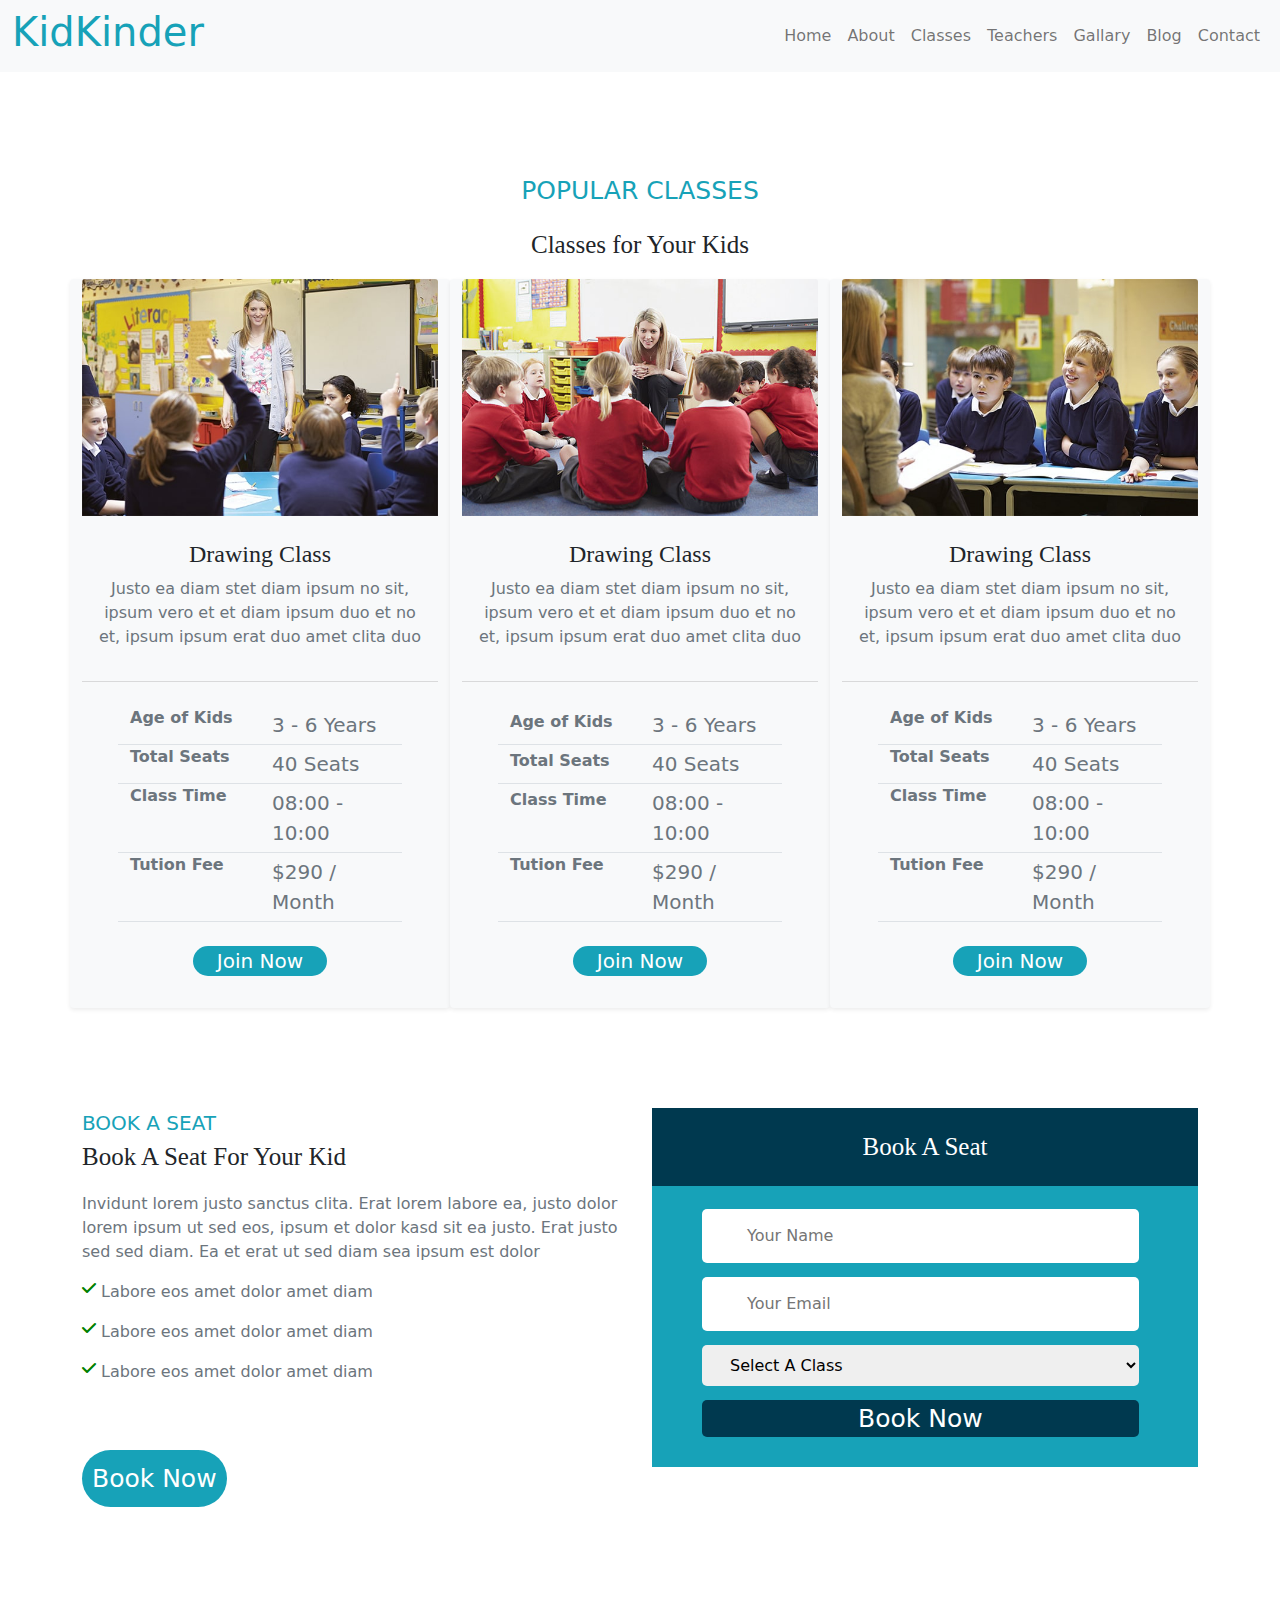
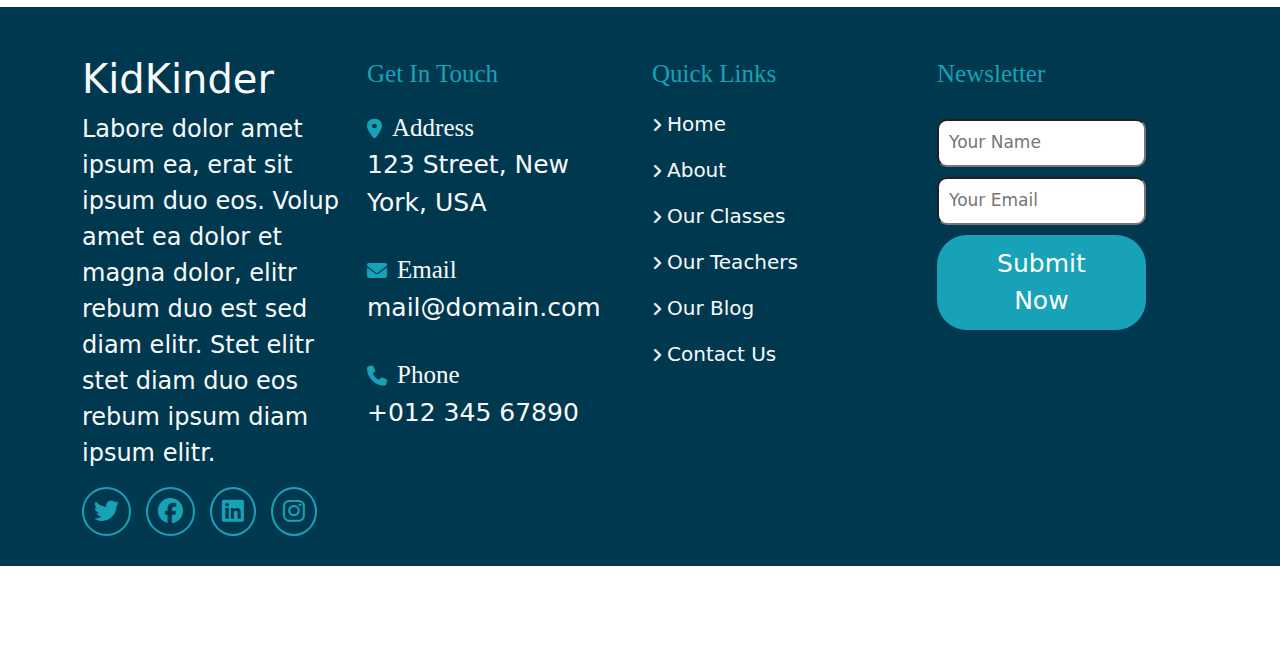
<file: classes.html>
<!DOCTYPE html>
<html lang="en">
<head>
    <meta charset="UTF-8">
    <meta name="viewport" content="width=device-width, initial-scale=1.0">
    <link rel="stylesheet" href="https://cdnjs.cloudflare.com/ajax/libs/font-awesome/6.5.1/css/all.min.css">
    <link rel="preconnect" href="https://fonts.googleapis.com">
    <link rel="stylesheet" href="style.css">
    <link rel="stylesheet" href="bootstrap-5.0.2-dist/css/bootstrap.min.css">
    <title>Document</title>
</head>
<body>
  <nav class="navbar navbar-expand-lg navbar-light bg-light">
    <div class="container-fluid d-flex">
    <div>  <h1 class="h">KidKinder</h1></div>
     <div><button class="navbar-toggler" type="button" data-bs-toggle="collapse" data-bs-target="#navbarNavDropdown" aria-controls="navbarNavDropdown" aria-expanded="false" aria-label="Toggle navigation">
        <span class="navbar-toggler-icon"></span>
      </button>
      <div class="collapse navbar-collapse" id="navbarNavDropdown">
        <ul class="navbar-nav">
          <li class="nav-item">
            <a class="nav-link " aria-current="page" href="index.html">Home</a>
          </li>
          <li class="nav-item">
            <a class="nav-link" href="about.html">About</a>
          </li>
          <li class="nav-item">
            <a class="nav-link" href="classes.html">Classes</a>
          </li><li class="nav-item">
            <a class="nav-link" href="teacher.html">Teachers</a>
          </li>
          <li class="nav-item">
            <a class="nav-link" href="gallery.html">Gallary</a>
          </li>

          <li class="nav-item">
            <a class="nav-link" href="blog grid.html">Blog</a>
          </li>
          <li class="nav-item">
            <a class="nav-link" href="contact.html">Contact</a>
          </li>
        </ul>
      </div></div>
    </div>
  </nav>

  <section class="popular container">
    <p class="text">
      POPULAR CLASSES
    </p>
    <p class="p">Classes for Your Kids
    </p>
    <div class="classes row">
      <div class="card border-0 bg-light shadow-sm pb-2 col-lg-4 col-md-4 col-sd-12">
        <img class="card-img-top mb-2" src="img/class-1.jpg">
        <div class="card-body text-center">
          <h4 class="card-title">Drawing Class
          </h4>
          <p class="card-tex text-secondary">Justo ea diam stet diam ipsum no sit, ipsum vero et et diam ipsum duo et no et, ipsum ipsum erat duo amet clita duo
          </p>
        </div>
        <div class="card-footer bg-transparent py-4 px-5">
          <div class="row border-bottom  text-secondary">
            <div class="col-lg-6  text-right border-right">
               <b class="text-secondary">Age of Kids
              </b>
            </div>
            <div class="col-lg-6 py-1 text1">
              3 - 6 Years
            </div>
          </div>
          <div class="row border-bottom text-secondary ">
            <div class="col-lg-6 text-right border-right">
               <b class="text-secondary">Total Seats
               </b>
            </div>
            <div class="col-lg-6 py-1 text1">
              40 Seats</div>
          </div>
          <div class="row border-bottom text-secondary">
            <div class="col-lg-6 text-right border-right">
               <b class="text-secondary">Class Time
              </b>
            </div>
            <div class="col-lg-6 py-1 text1">
              08:00 - 10:00
            </div>
          </div>
          <div class="row border-bottom text-secondary">
            <div class="col-lg-6 text-right border-right">
               <b class="text-secondary">Tution Fee
              </b>
            </div>
            <div class="col-lg-6 py-1 text1 ">
              $290 / Month
            </div>
          </div>


        </div>
        <button class=" btttn mx-auto px-4 mb-4">Join Now</button>
      </div>
      <div class="card border-0 bg-light shadow-sm pb-2 col-lg-4 col-md-4 col-sd-12">
        <img class="card-img-top mb-2" src="img/class-2.jpg">
        <div class="card-body text-center">
          <h4 class="card-title">Drawing Class
          </h4>
          <p class="card-tex text-secondary">Justo ea diam stet diam ipsum no sit, ipsum vero et et diam ipsum duo et no et, ipsum ipsum erat duo amet clita duo
          </p>
        </div>
        <div class="card-footer bg-transparent py-4 px-5">
          <div class="row border-bottom text-secondary">
            <div class="col-lg-6 py-1 text-right border-right">
               <b class="text-secondary">Age of Kids
              </b>
            </div>
            <div class="col-lg-6 py-1 text1">
              3 - 6 Years
            </div>
          </div>
          <div class="row border-bottom text-secondary ">
            <div class="col-lg-6 py-1 text-right border-right">
               <b class="text-secondary">Total Seats
               </b>
            </div>
            <div class="col-lg-6 py-1 text1">
              40 Seats</div>
          </div>
          <div class="row border-bottom text-secondary">
            <div class="col-lg-6 py-1 text-right border-right">
               <b class="text-secondary">Class Time
              </b>
            </div>
            <div class="col-lg-6 py-1 text1">
              08:00 - 10:00
            </div>
          </div>
          <div class="row border-bottom text-secondary">
            <div class="col-lg-6 text-right border-right">
               <b class="text-secondary">Tution Fee
              </b>
            </div>
            <div class="col-lg-6 py-1 text1 ">
              $290 / Month
            </div>
          </div>


        </div>
        <button class=" btttn mx-auto px-4 mb-4">Join Now</button>
      </div>
      <div class="card border-0 bg-light shadow-sm pb-2 col-lg-4 col-md-4 col-sd-12">
        <img class="card-img-top mb-2" src="img/class-3.jpg">
        <div class="card-body text-center">
          <h4 class="card-title">Drawing Class
          </h4>
          <p class="card-tex text-secondary">Justo ea diam stet diam ipsum no sit, ipsum vero et et diam ipsum duo et no et, ipsum ipsum erat duo amet clita duo
          </p>
        </div>
        <div class="card-footer bg-transparent py-4 px-5">
          <div class="row border-bottom text-secondary">
            <div class="col-lg-6 text-right border-right">
               <b class="text-secondary">Age of Kids
              </b>
            </div>
            <div class="col-lg-6 py-1 text1">
              3 - 6 Years
            </div>
          </div>
          <div class="row border-bottom text-secondary ">
            <div class="col-lg-6 text-right border-right">
               <b class="text-secondary">Total Seats
               </b>
            </div>
            <div class="col-lg-6 py-1 text1">
              40 Seats</div>
          </div>
          <div class="row border-bottom text-secondary">
            <div class="col-lg-6 text-right border-right">
               <b class="text-secondary">Class Time
              </b>
            </div>
            <div class="col-lg-6 py-1 text1">
              08:00 - 10:00
            </div>
          </div>
          <div class="row border-bottom text-secondary">
            <div class="col-lg-6 text-right border-right">
               <b class="text-secondary">Tution Fee
              </b>
            </div>
            <div class="col-lg-6 py-1 text1 ">
              $290 / Month
            </div>
          </div>

        </div>
        <button class=" btttn mx-auto px-4 mb-4">Join Now</button>

      </div>

    </div>
  
  </section>
  <section class="see container">
    <div class="row ">
       <div class=" book col-lg-6 col-sd-12">
        <b class="books">BOOK A SEAT</b>
        <p class="seat">Book A Seat For Your Kid
        </p>
        <p class="text-secondary ppp">Invidunt lorem justo sanctus clita. Erat lorem labore ea, justo dolor lorem ipsum ut sed eos, ipsum et dolor kasd sit ea justo. Erat justo sed sed diam. Ea et erat ut sed diam sea ipsum est dolor
        </p>
        <div class="iconsss d-flex ">
          <i class="fa-solid fa-check mr-3 text-succes "></i>
          <p class="text-secondary">Labore eos amet dolor amet diam
          </p>
        </div>
        <div class="iconsss d-flex">
          <i class="fa-solid fa-check mr-3 text-succes"></i>
          <p class="text-secondary">Labore eos amet dolor amet diam
          </p>
        </div>
        <div class="iconsss d-flex">
          <i class="fa-solid fa-check mr-3 text-succes"></i>
          <p class="text-secondary">Labore eos amet dolor amet diam
          </p>
        </div>
        <button class="bttn">Book Now</button>
       </div>
       <div class="card form border-0 col-lg-6 col-sd-12">
        <form>
          <div class="header-form">
            <p class="p1">Book A Seat
            </p>
          </div> 
          <input type="text" placeholder="Your Name"> 
          <input type="text" placeholder="Your Email"> 
          <select class="custom-select border-0 px-4">
            <option selected>Select A Class</option>
            <option>1</option>
            <option>2</option>
          </select>     
          <button class="bttttn">Book Now</button>
     
         </form>
       </div>
    </div>
  </section>


   <footer >
    <div class="container">
    <div class="footer  row ">
      <div class="part1 mt-5 col-lg-3 col-md-6 col-sd-12">
        <h1 class="text-light">KidKinder</h1>
        <p class="text-light fs-4">Labore dolor amet ipsum ea, erat sit ipsum duo eos. Volup amet ea dolor et magna dolor, elitr rebum duo est sed diam elitr. Stet elitr stet diam duo eos rebum ipsum diam ipsum elitr.
        </p>
        <div class="Links">
          <i class="fa-brands fa-twitter"></i>
          <i class="fa-brands fa-facebook"></i>
          <i class="fa-brands fa-linkedin"></i>
          <i class="fa-brands fa-instagram"></i>
        </div>
      </div>
      <div class="part2 mt-5 col-lg-3 col-md-6 col-sd-12">
        <p class="p">Get In Touch
        </p>
        <p class="pp"><i class="fa-sharp fa-solid fa-location-dot"></i><span class="text-light span">Address</span><br><span class="text-light ">123 Street, New York, USA
        </span></p>
        <p class="pp"><i class="fa-solid fa-envelope"></i><span class="text-light span">Email
        </span><br><span class="text-light ">mail@domain.com
        </span></p>
        <p class="pp"><i class="fa-solid fa-phone"></i><span class="text-light span">Phone
        </span><br><span class="text-light ">+012 345 67890
        </span></p>
      </div>
      <div class="part3  mt-5 col-lg-3 col-md-6 col-sd-12">
        <p class="p">Quick Links
        </p>
        <p class=" pp text-light"><i class="fa-solid fa-angle-right"></i><a class="text-light aa"href="#home">Home</a></p>
        <p class=" pp text-light"><i class="fa-solid fa-angle-right"></i><a class="text-light aa"href="#about">About</a></p>
        <p class=" pp text-light"><i class="fa-solid fa-angle-right"></i><a class="text-light aa"href="#classes">Our Classes</a></p>
        <p class=" pp text-light"><i class="fa-solid fa-angle-right"></i><a class="text-light aa"href="#teacher">Our Teachers</a></p>
        <p class=" pp text-light"><i class="fa-solid fa-angle-right"></i><a class="text-light aa"href="#blog">Our Blog</a></p>
        <p class=" pp text-light"><i class="fa-solid fa-angle-right"></i><a class="text-light aa"href="#contact">Contact Us</a></p>
      </div>
      <div class="part4 mt-5 col-lg-3 col-md-6 col-sd-12">
        <p class="p">Newsletter
        </p>
        <input class="text-secondary" type="text" placeholder="Your Name">
        <input class="text-secondary" type="text" placeholder="Your Email">
        <button class="buttn">Submit Now</button>

      </div>
    </div></div>
  </footer>


  <script src="bootstrap-5.0.2-dist/js/bootstrap.min.js"></script>

</body></html>
</file>
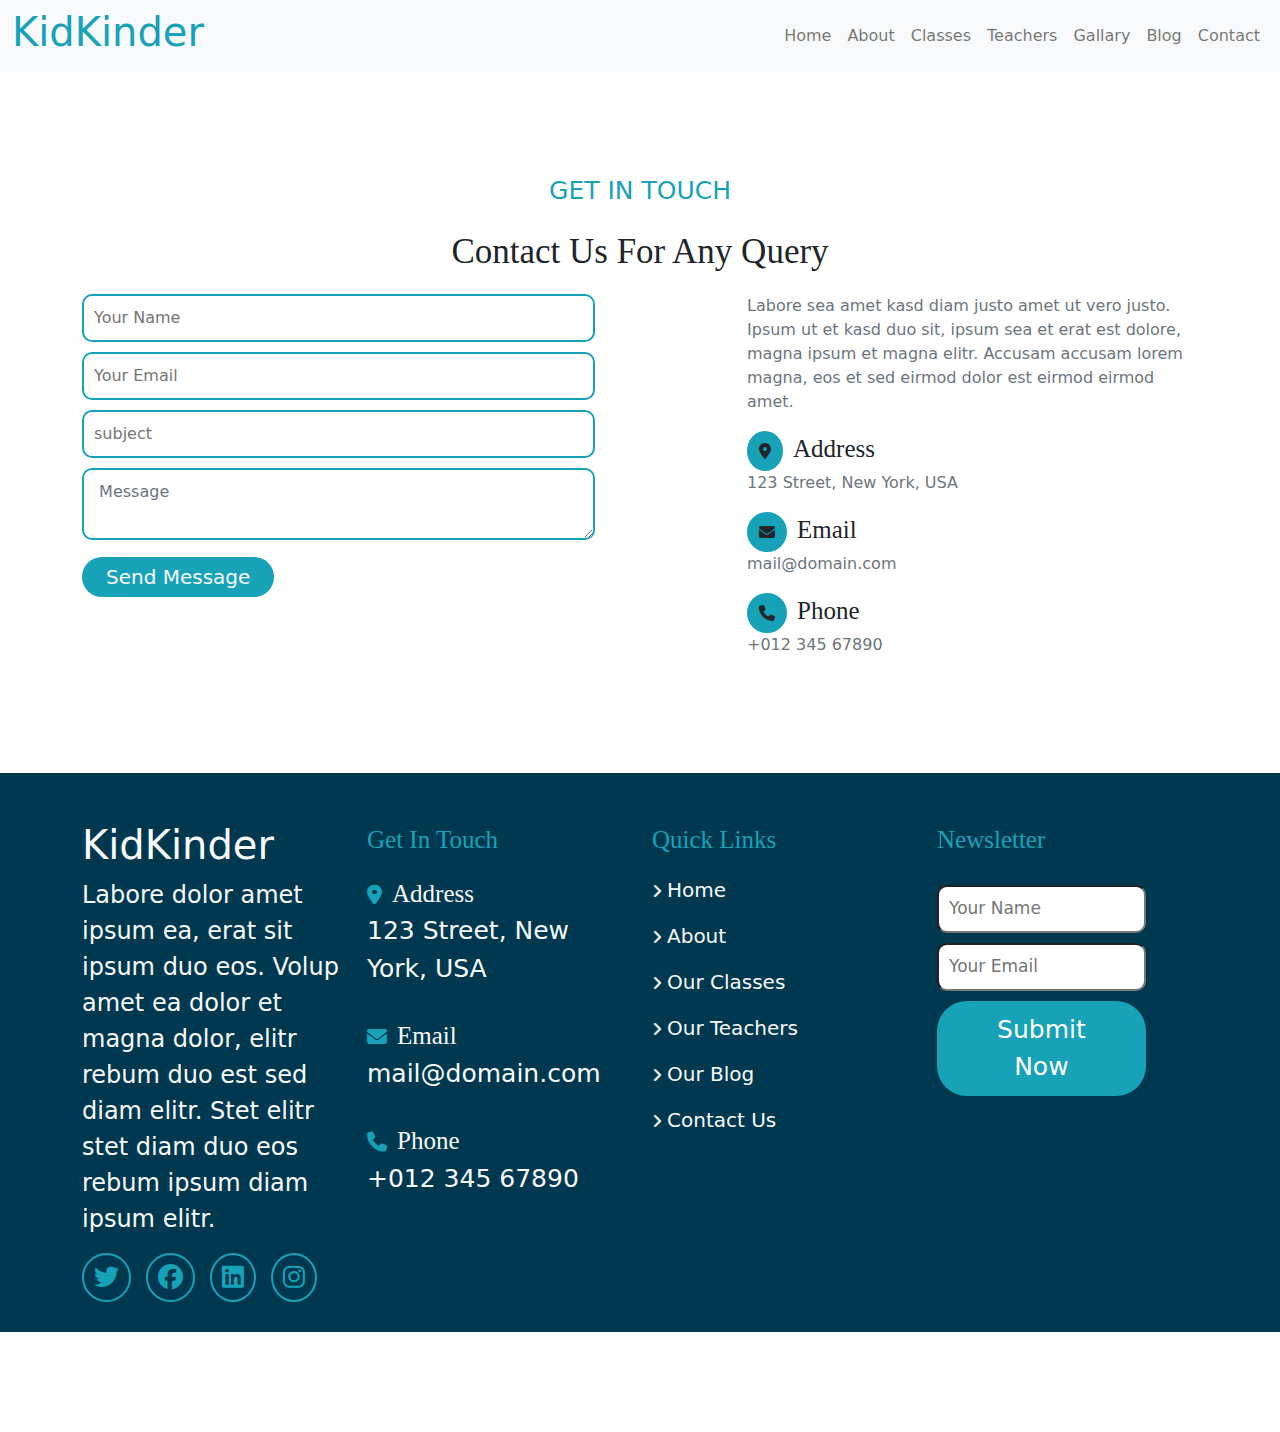
<file: contact.html>
<!DOCTYPE html>
<html lang="en">
<head>
    <meta charset="UTF-8">
    <meta name="viewport" content="width=device-width, initial-scale=1.0">
    <link rel="stylesheet" href="https://cdnjs.cloudflare.com/ajax/libs/font-awesome/6.5.1/css/all.min.css">
    <link rel="preconnect" href="https://fonts.googleapis.com">
    <link rel="stylesheet" href="style.css">
    <link rel="stylesheet" href="bootstrap-5.0.2-dist/css/bootstrap.min.css">
    <title>Document</title>
</head>
<body>
  <nav class="navbar navbar-expand-lg navbar-light bg-light">
    <div class="container-fluid d-flex">
    <div>  <h1 class="h">KidKinder</h1></div>
     <div><button class="navbar-toggler" type="button" data-bs-toggle="collapse" data-bs-target="#navbarNavDropdown" aria-controls="navbarNavDropdown" aria-expanded="false" aria-label="Toggle navigation">
        <span class="navbar-toggler-icon"></span>
      </button>
      <div class="collapse navbar-collapse" id="navbarNavDropdown">
        <ul class="navbar-nav">
          <li class="nav-item">
            <a class="nav-link" aria-current="page" href="index.html">Home</a>
          </li>
          <li class="nav-item">
            <a class="nav-link" href="about.html">About</a>
          </li>
          <li class="nav-item">
            <a class="nav-link" href="classes.html">Classes</a>
          </li><li class="nav-item">
            <a class="nav-link" href="teacher.html">Teachers</a>
          </li>
          <li class="nav-item">
            <a class="nav-link" href="gallery.html">Gallary</a>
          </li>

          <li class="nav-item">
            <a class="nav-link" href="blog.html">Blog</a>
          </li>
          <li class="nav-item">
            <a class="nav-link" href="#">Contact</a>
          </li>
        </ul>
      </div></div>
    </div>
  </nav>

  <section class="contact container">
    <p class="text">
      GET IN TOUCH
    </p>
    <p class="p">Contact Us For Any Query
    <div class="row">
      <div class="col-lg-7 form1">
        <form>
          <input  class="text-secondary" type="text" placeholder="Your Name">
          <input class="text-secondary" type="text" placeholder="Your Email">
          <input class="text-secondary" type="text" placeholder="subject">
          <textarea class="text-secondary"> Message</textarea>
          <button class="text-light button1">Send Message</button>
        </form>
      </div>
      <div class="col-lg-5 col-sd-12 div2">
        <p class="text-secondary">Labore sea amet kasd diam justo amet ut vero justo. Ipsum ut et kasd duo sit, ipsum sea et erat est dolore, magna ipsum et magna elitr. Accusam accusam lorem magna, eos et sed eirmod dolor est eirmod eirmod amet.
        </p>
        <p class="pp"><i class="fa-sharp fa-solid fa-location-dot"></i><span class=" span">Address</span><br><span class="text-secondary ">123 Street, New York, USA
        </span></p>
        <p class="pp"><i class="fa-solid fa-envelope"></i><span class=" span">Email
        </span><br><span class="text-secondary ">mail@domain.com
        </span></p>
        <p class="pp"><i class="fa-solid fa-phone"></i><span class=" span">Phone
        </span><br><span class="text-secondary ">+012 345 67890
        </span></p>
      </div>
    </div>
  
  
  </section>
  
  <footer >
    <div class="container">
    <div class="footer  row ">
      <div class="part1 mt-5 col-lg-3 col-md-6 col-sd-12">
        <h1 class="text-light">KidKinder</h1>
        <p class="text-light fs-4">Labore dolor amet ipsum ea, erat sit ipsum duo eos. Volup amet ea dolor et magna dolor, elitr rebum duo est sed diam elitr. Stet elitr stet diam duo eos rebum ipsum diam ipsum elitr.
        </p>
        <div class="Links">
          <i class="fa-brands fa-twitter"></i>
          <i class="fa-brands fa-facebook"></i>
          <i class="fa-brands fa-linkedin"></i>
          <i class="fa-brands fa-instagram"></i>
        </div>
      </div>
      <div class="part2 mt-5 col-lg-3 col-md-6 col-sd-12">
        <p class="p">Get In Touch
        </p>
        <p class="pp"><i class="fa-sharp fa-solid fa-location-dot"></i><span class="text-light span">Address</span><br><span class="text-light ">123 Street, New York, USA
        </span></p>
        <p class="pp"><i class="fa-solid fa-envelope"></i><span class="text-light span">Email
        </span><br><span class="text-light ">mail@domain.com
        </span></p>
        <p class="pp"><i class="fa-solid fa-phone"></i><span class="text-light span">Phone
        </span><br><span class="text-light ">+012 345 67890
        </span></p>
      </div>
      <div class="part3  mt-5 col-lg-3 col-md-6 col-sd-12">
        <p class="p">Quick Links
        </p>
        <p class=" pp text-light"><i class="fa-solid fa-angle-right"></i><a class="text-light aa"href="#home">Home</a></p>
        <p class=" pp text-light"><i class="fa-solid fa-angle-right"></i><a class="text-light aa"href="#about">About</a></p>
        <p class=" pp text-light"><i class="fa-solid fa-angle-right"></i><a class="text-light aa"href="#classes">Our Classes</a></p>
        <p class=" pp text-light"><i class="fa-solid fa-angle-right"></i><a class="text-light aa"href="#teacher">Our Teachers</a></p>
        <p class=" pp text-light"><i class="fa-solid fa-angle-right"></i><a class="text-light aa"href="#blog">Our Blog</a></p>
        <p class=" pp text-light"><i class="fa-solid fa-angle-right"></i><a class="text-light aa"href="#contact">Contact Us</a></p>
      </div>
      <div class="part4 mt-5 col-lg-3 col-md-6 col-sd-12">
        <p class="p">Newsletter
        </p>
        <input class="text-secondary" type="text" placeholder="Your Name">
        <input class="text-secondary" type="text" placeholder="Your Email">
        <button class="buttn">Submit Now</button>

      </div>
    </div></div>
  </footer>

  <script src="bootstrap-5.0.2-dist/js/bootstrap.min.js"></script>

</body></html>
</file>
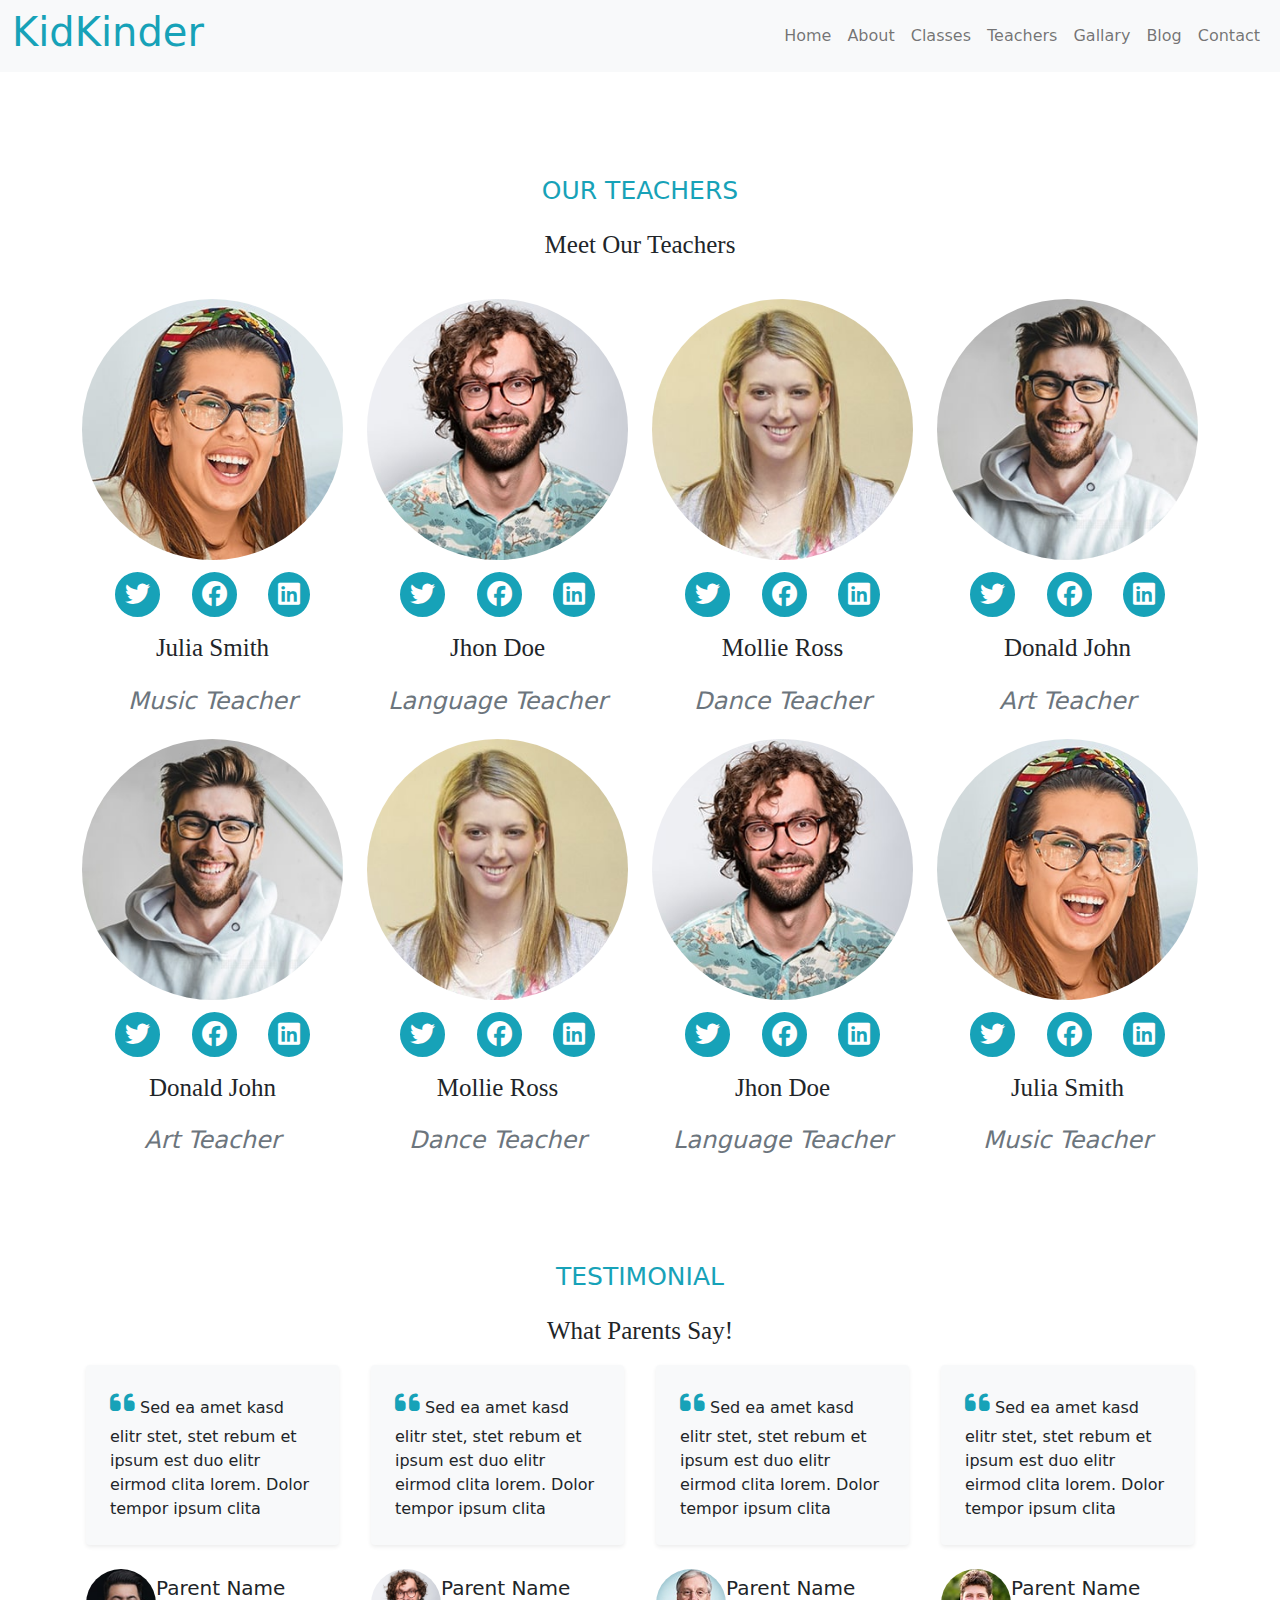
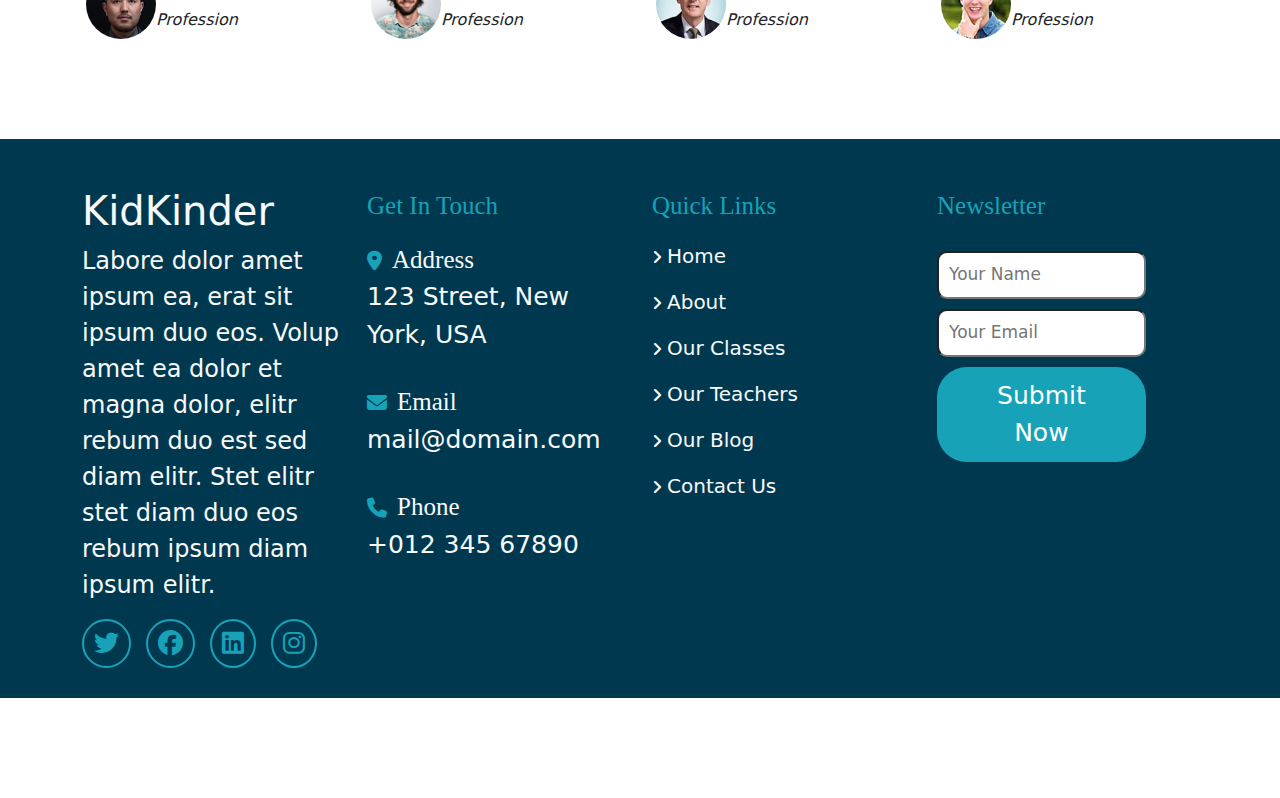
<file: teacher.html>
<!DOCTYPE html>
<html lang="en">
<head>
    <meta charset="UTF-8">
    <meta name="viewport" content="width=device-width, initial-scale=1.0">
    <link rel="stylesheet" href="https://cdnjs.cloudflare.com/ajax/libs/font-awesome/6.5.1/css/all.min.css">
    <link rel="preconnect" href="https://fonts.googleapis.com">
    <link rel="stylesheet" href="style.css">
    <link rel="stylesheet" href="bootstrap-5.0.2-dist/css/bootstrap.min.css">
    <title>Document</title>
</head>
<body>
  <nav class="navbar navbar-expand-lg navbar-light bg-light">
    <div class="container-fluid d-flex">
    <div>  <h1 class="h">KidKinder</h1></div>
     <div><button class="navbar-toggler" type="button" data-bs-toggle="collapse" data-bs-target="#navbarNavDropdown" aria-controls="navbarNavDropdown" aria-expanded="false" aria-label="Toggle navigation">
        <span class="navbar-toggler-icon"></span>
      </button>
      <div class="collapse navbar-collapse" id="navbarNavDropdown">
        <ul class="navbar-nav">
          <li class="nav-item">
            <a class="nav-link " aria-current="page" href="index.html">Home</a>
          </li>
          <li class="nav-item">
            <a class="nav-link" href="about.html">About</a>
          </li>
          <li class="nav-item">
            <a class="nav-link" href="classes.html">Classes</a>
          </li><li class="nav-item">
            <a class="nav-link" href="teacher.html">Teachers</a>
          </li>
          <li class="nav-item">
            <a class="nav-link" href="gallery.html">Gallary</a>
          </li>
          <li class="nav-item">
            <a class="nav-link" href="blog grid.html">Blog</a>
          </li>
          <li class="nav-item">
            <a class="nav-link" href="contact.html">Contact</a>
          </li>
        </ul>
      </div></div>
    </div>
  </nav>

  <section class="teacher container">
    <p class="text">
      OUR TEACHERS
    </p>
    <p class="p">Meet Our Teachers
    </p>
    <div class="row pictures">
      <div class=" card border-0 col-lg-3 col-sd-12 ">
        <img  class="imagee"  src="img/team-1.jpg">
        <div class="links">
          <i class="fa-brands fa-twitter"></i>
          <i class="fa-brands fa-facebook"></i>
          <i class="fa-brands fa-linkedin"></i>
        </div>
        <p class="p">Julia Smith
        </p>
        <i class=" text2 text-secondary fs-4 ">Music Teacher
        </i>
      </div>
      <div class=" card border-0 col-lg-3 col-sd-12 ">
        <img  class="imagee"  src="img/team-2.jpg">
        <div class="links">
          <i class="fa-brands fa-twitter"></i>
          <i class="fa-brands fa-facebook"></i>
          <i class="fa-brands fa-linkedin"></i>
        </div>
        <p class="p">Jhon Doe
        </p>
        <i class=" text2 text-secondary fs-4 ">Language Teacher
        </i>
      </div>
      <div class=" card border-0 col-lg-3 col-sd-12 ">
        <img  class="imagee"  src="img/team-3.jpg">
        <div class="links">
          <i class="fa-brands fa-twitter"></i>
          <i class="fa-brands fa-facebook"></i>
          <i class="fa-brands fa-linkedin"></i>
        </div>
        <p class="p">Mollie Ross
        </p>
        <i class=" text2 text-secondary fs-4 ">Dance Teacher
        </i>
      </div>
      <div class=" card border-0 col-lg-3 col-sd-12 ">
        <img  class="imagee"  src="img/team-4.jpg">
        <div class="links">
          <i class="fa-brands fa-twitter"></i>
          <i class="fa-brands fa-facebook"></i>
          <i class="fa-brands fa-linkedin"></i>
        </div>
        <p class="p">Donald John
        </p>
        <i class=" text2 text-secondary fs-4 ">Art Teacher
        </i>
      </div>
      <div class=" card border-0 col-lg-3 col-sd-12 ">
        <img  class="imagee"  src="img/team-4.jpg">
        <div class="links">
          <i class="fa-brands fa-twitter"></i>
          <i class="fa-brands fa-facebook"></i>
          <i class="fa-brands fa-linkedin"></i>
        </div>
        <p class="p">Donald John
        </p>
        <i class=" text2 text-secondary fs-4 ">Art Teacher
        </i>
      </div>
      <div class=" card border-0 col-lg-3 col-sd-12 ">
        <img  class="imagee"  src="img/team-3.jpg">
        <div class="links">
          <i class="fa-brands fa-twitter"></i>
          <i class="fa-brands fa-facebook"></i>
          <i class="fa-brands fa-linkedin"></i>
        </div>
        <p class="p">Mollie Ross
        </p>
        <i class=" text2 text-secondary fs-4 ">Dance Teacher
        </i>
      </div>
      <div class=" card border-0 col-lg-3 col-sd-12 ">
        <img  class="imagee"  src="img/team-2.jpg">
        <div class="links">
          <i class="fa-brands fa-twitter"></i>
          <i class="fa-brands fa-facebook"></i>
          <i class="fa-brands fa-linkedin"></i>
        </div>
        <p class="p">Jhon Doe
        </p>
        <i class=" text2 text-secondary fs-4 ">Language Teacher
        </i>
      </div>
      <div class=" card border-0 col-lg-3 col-sd-12 ">
        <img  class="imagee"  src="img/team-1.jpg">
        <div class="links">
          <i class="fa-brands fa-twitter"></i>
          <i class="fa-brands fa-facebook"></i>
          <i class="fa-brands fa-linkedin"></i>
        </div>
        <p class="p">Julia Smith
        </p>
        <i class=" text2 text-secondary fs-4 ">Music Teacher
        </i>
      </div>
    </div>
  </section>
  <section class="testimonial container">
    <p class="text">
      TESTIMONIAL
    </p>
    <p class="p">What Parents Say!
    </p>
    <div class="owl-carousel testimonial-carousel row">
      <div class="testimonial-item px-3 col-lg-3 col-md-6 col-sd-12">
        <div class="bg-light shadow-sm rounded mb-4 p-4">
          <h3 class="fas fa-quote-left  mr-3"></h3>
          Sed ea amet kasd elitr stet, stet rebum et ipsum est duo elitr eirmod clita lorem. Dolor tempor ipsum clita</div>
        <div class="d-flex align-items-center"><img class="rounded-circle" src="img/testimonial-1.jpg" style="width:70px;height:70px;" alt="website template image">
          <div class="pl-3">
            <h5>Parent Name</h5>
            <i>Profession</i></div>
        </div>
      </div>
      <div class="testimonial-item px-3 col-lg-3 col-md-6 col-sd-12">
        <div class="bg-light shadow-sm rounded mb-4 p-4">
          <h3 class="fas fa-quote-left  mr-3"></h3>
          Sed ea amet kasd elitr stet, stet rebum et ipsum est duo elitr eirmod clita lorem. Dolor tempor ipsum clita</div>
        <div class="d-flex align-items-center"><img class="rounded-circle" src="img/team-2.jpg" style="width:70px;height:70px;" alt="website template image">
          <div class="pl-3">
            <h5>Parent Name</h5>
            <i>Profession</i></div>
        </div>
      </div>
      <div class="testimonial-item px-3 col-lg-3 col-md-6 col-sd-12">
        <div class="bg-light shadow-sm rounded mb-4 p-4">
          <h3 class="fas fa-quote-left  mr-3"></h3>
          Sed ea amet kasd elitr stet, stet rebum et ipsum est duo elitr eirmod clita lorem. Dolor tempor ipsum clita</div>
        <div class="d-flex align-items-center"><img class="rounded-circle" src="img/testimonial-3.jpg" style="width:70px;height:70px;" alt="website template image">
          <div class="pl-3">
            <h5>Parent Name</h5>
            <i>Profession</i></div>
        </div>
      </div>
      <div class="testimonial-item px-3 col-lg-3 col-md-6 col-sd-12">
        <div class="bg-light shadow-sm rounded mb-4 p-4">
          <h3 class="fas fa-quote-left  mr-3"></h3>
          Sed ea amet kasd elitr stet, stet rebum et ipsum est duo elitr eirmod clita lorem. Dolor tempor ipsum clita</div>
        <div class="d-flex align-items-center"><img class="rounded-circle" src="img/testimonial-4.jpg" style="width:70px;height:70px;" alt="website template image">
          <div class="pl-3">
            <h5>Parent Name</h5>
            <i>Profession</i></div>
        </div>
      </div>
    </div>
  </div>
</div>
  </section>


  <footer >
    <div class="container">
    <div class="footer  row ">
      <div class="part1 mt-5 col-lg-3 col-md-6 col-sd-12">
        <h1 class="text-light">KidKinder</h1>
        <p class="text-light fs-4">Labore dolor amet ipsum ea, erat sit ipsum duo eos. Volup amet ea dolor et magna dolor, elitr rebum duo est sed diam elitr. Stet elitr stet diam duo eos rebum ipsum diam ipsum elitr.
        </p>
        <div class="Links">
          <i class="fa-brands fa-twitter"></i>
          <i class="fa-brands fa-facebook"></i>
          <i class="fa-brands fa-linkedin"></i>
          <i class="fa-brands fa-instagram"></i>
        </div>
      </div>
      <div class="part2 mt-5 col-lg-3 col-md-6 col-sd-12">
        <p class="p">Get In Touch
        </p>
        <p class="pp"><i class="fa-sharp fa-solid fa-location-dot"></i><span class="text-light span">Address</span><br><span class="text-light ">123 Street, New York, USA
        </span></p>
        <p class="pp"><i class="fa-solid fa-envelope"></i><span class="text-light span">Email
        </span><br><span class="text-light ">mail@domain.com
        </span></p>
        <p class="pp"><i class="fa-solid fa-phone"></i><span class="text-light span">Phone
        </span><br><span class="text-light ">+012 345 67890
        </span></p>
      </div>
      <div class="part3  mt-5 col-lg-3 col-md-6 col-sd-12">
        <p class="p">Quick Links
        </p>
        <p class=" pp text-light"><i class="fa-solid fa-angle-right"></i><a class="text-light aa"href="#home">Home</a></p>
        <p class=" pp text-light"><i class="fa-solid fa-angle-right"></i><a class="text-light aa"href="#about">About</a></p>
        <p class=" pp text-light"><i class="fa-solid fa-angle-right"></i><a class="text-light aa"href="#classes">Our Classes</a></p>
        <p class=" pp text-light"><i class="fa-solid fa-angle-right"></i><a class="text-light aa"href="#teacher">Our Teachers</a></p>
        <p class=" pp text-light"><i class="fa-solid fa-angle-right"></i><a class="text-light aa"href="#blog">Our Blog</a></p>
        <p class=" pp text-light"><i class="fa-solid fa-angle-right"></i><a class="text-light aa"href="#contact">Contact Us</a></p>
      </div>
      <div class="part4 mt-5 col-lg-3 col-md-6 col-sd-12">
        <p class="p">Newsletter
        </p>
        <input class="text-secondary" type="text" placeholder="Your Name">
        <input class="text-secondary" type="text" placeholder="Your Email">
        <button class="buttn">Submit Now</button>

      </div>
    </div></div>
  </footer>

  <script src="bootstrap-5.0.2-dist/js/bootstrap.min.js"></script>

</body></html>
</file>
<file: style.css>
*{
    margin: 0;
    padding: 0;
}
body{
    font-family:"Nunito", sans-serif;
}
:root{
    --main-color:#17a2b8;
}

.nav-link:hover{
background-color:#17a2b8;

}
.header{
    display: flex;justify-content: space-between;
}
 nav .h{
    color: #17a2b8;
}
.header{
   background-color:#17a2b8;
   color:#fff;
}
.header-left{
   margin-bottom: 200px;
}
.header h1,h4{
    font-family: Handlee, cursive;
    font-size: 40px;
    
}
.header h1{
    font-size: 70px;margin-top: 20px;
}
.header .header-left{
    margin-top: 300px;
}
.header .header-left .btn{
    border: none;
    padding: 2px,5px;
    background-color: #00394f;
    border-radius: 30px;
    font-size: 25px;
    color: white;
}
.header .header-left .btn:hover{
    background-color: black;
}
.container{
    width: 90%;
    margin: 100px auto;
}
.flat{
    display: flex;justify-content: space-between;gap: 20px;margin-bottom: 10px;
    box-shadow: rgba(100, 100, 111, 0.2) 0px 7px 29px 0px;
    margin-top: 30px;
}
.flat .i{
    font-size: 35px;
}
.flat .p{
    font-family: Handlee, cursive;
    font-size: 30px;
}
.letter{
    margin-top: 20px ;
    font-weight: bold;
    color: #17a2b8;
}
.about .p{
    font-family: Handlee, cursive;
    font-size:35px;
}
.list-inline i{
    margin-right: 10px;
    color:#17a2b8
}
.bttn{
    border: none;
    padding:10px;
    font-size: 25px;
    border-radius: 30px;
    color:#fff;
    background-color: #17a2b8;
    margin-top: 50px;
}
.text{    
    color: var(--main-color);
    font-size: 25px;
    text-align: center;
}
.popular .p{
    font-family: Handlee, cursive;
    text-align: center;
    font-size: 25px;

}

.card-title{
    font-family: Handlee, cursive;

}
.text1{
    font-size:20px ;
}
.btttn{
    border:none;
    font-size: 20px;
    border-radius: 30px;
    color:#fff;
    background-color:  var(--main-color);
    margin-bottom: 20px;
}
.iconsss{
    gap: 5px;
}
.iconsss i{
    text-align: center;
    align-items: center;
    color:green
}
.see b{
    font-size: 20px;
    font-weight: normal;
    color:  var(--main-color);
    margin-bottom: 10px;
}
.see .seat{
    font-family: Handlee, cursive;
    font-size: 25px;
}
.see form{
    background-color:  var(--main-color);
}
.see form input{
    width: 80%;
    align-items: center;
    margin: 7px 50px;
    border-radius: 5px;
    border: none;
    padding: 15px;
}
.custom-select{
    width: 80%;
    align-items: center;
    border: none;
    border-radius: 5px;
    margin: 7px 50px;
    padding: 10px;
}
.see form .p1{
    font-family: Handlee, cursive;
    font-size: 25px;
    color: #fff;
    text-align: center;
    padding: 20px 20px;
}

.header-form{
    background-color: #00394f;
    
}
.see .bttttn{
    color: #fff;
    font-size: 25px;
    color: #fff;
    text-align: center;
    background-color: #00394f;
    align-items: center;
    margin: 7px 50px;
    border: none;
    border-radius: 5px;
    width: 80%;
    margin-bottom: 30px;
}
.see form{
    height: auto;
    border: none;
}
.see form input::placeholder{
    padding: 30px;
    margin: 30px;
}
.teacher .p{
    font-family: Handlee, cursive;
    text-align: center;
    font-size: 25px;

}
.pictures .imagee{
    border-radius: 50%;
    width: 100%;
    margin-top: 20px;
    
}


.teacher .text2{
    align-items: center;
    text-align:center;
}
.teacher .links{
    text-align: center;
    font-size: 25px;
    border: #fff;
   
    bottom: 50%;
    right: 20%;
   
}

.teacher .links i{
  color: #fff;
  border-radius: 50%;
  margin: 10px;
  border:2px solid #fff;
  padding: 5px;
  padding: 10px;
  background-color:  var(--main-color);
}
.teacher .links i:hover{
    color: black;
}
.teacher .card:hover{
    background-color:  var(--main-color);

}
.testimonial-item h3{
    color:  var(--main-color);
}

.testimonial .p{
    font-family: Handlee, cursive;
    text-align: center;
    font-size: 25px;

}
.blogs .p{
    font-family: Handlee, cursive;
    text-align: center;
    font-size: 25px;
}
.div1{
    gap: 25px;
    text-align: center;
    font-size: 15px;
}
.blog img{
    width: 100%;
}
.div1 i{
    color:  var(--main-color);
margin-right: 5px;
}
.blogs .bttn{
    width: fit-content;
    margin-bottom: 20px;
    text-align: center;
    margin-left: 30%;
}
.blogs .card{
    border: 2px;
}
footer{
    background-color: #00394f;
}
footer .Links i{
    font-size: 25px;
    margin-right: 10px;
    color:  var(--main-color);
    border-radius: 50%;
    padding: 10px;
    border: 2px solid var(--main-color);
    margin-bottom: 30px;
}
.part2 .p{
    font-family: Handlee, cursive;
    font-size: 25px;
    color:  var(--main-color);

}
.part2 .pp{
    text-align: start;
    margin-bottom: 30px;
}
.part2 .span{
    font-family: Handlee, cursive;
    font-size: 25px;
}
.part2 span{
    font-size: 25px;
}
.part2 .pp i{
    color:  var(--main-color);
    font-size: 20px;
    margin-right: 10px;
}
.part3 .p{
    font-family: Handlee, cursive;
    font-size: 25px;
    color:  var(--main-color);
}
.part3 .pp .aa{
 margin-left: 5px;
 text-decoration: none;
 font-size: 20px;
}
.part3 .pp .aa:hover{
    text-decoration:underline;
}
.part4 .p{
    font-family: Handlee, cursive;
    font-size: 25px;
    color:  var(--main-color);
}
.part4 input{
    padding: 10px;
    margin-top: 10px;
    width: 80%;
    border-radius: 10px;
}
.part4 input::placeholder{
    font-size: 17px;
}
.part4 .buttn{
    border: none;
    padding:10px;
    font-size: 25px;
    border-radius: 30px;
    color:#fff;
    background-color: #17a2b8;
    margin-top: 10px;
    padding: 10px 50px;
    width: 80%;
    margin-bottom: 20px;
}

.contact .p{
    font-family: Handlee, cursive;
    text-align: center;
    font-size: 35px;

}
.form1 input{
    width: 80%;
    margin-bottom: 10px;
    padding: 10px;
    border-radius: 10px;
    border: 2px solid #17a2b8;
}
.form1 textarea{
    width: 80%;
    margin-bottom: 10px;
    padding: 10px;
    border-radius: 10px;
    border: 2px solid #17a2b8;
}
.form1 .button1{
    background-color: #17a2b8;
    padding: 5px;
    width: 30%;
    border: none;
    font-size: 20px;
    border-radius: 20px;
}

.div2 .pp .span{
    font-family: Handlee, cursive;
    font-size: 25px;
    margin-left: 10px;
}
.div2 .pp i{
    padding: 10px;
    border: 2px solid #17a2b8;
    border-radius: 50%;
    background-color: #17a2b8;

}
.buttoon{
    text-align: center;  
}
.button2{
    color: #17a2b8;
    border:none;
    border-radius: 20px;
    background-color: #fff;
    border:2px solid #17a2b8;
    padding: 5px 10px;
}
.button3{
    color: #17a2b8;
    border:none;
    border-radius: 20px;
    background-color: #fff;
    border:2px solid #17a2b8;
    padding: 5px 10px;
}
.button4{
    color: #17a2b8;
    border:none;
    border-radius: 20px;
    background-color: #fff;
    border:2px solid #17a2b8;
    padding: 5px 10px;
}
.buttoon1{
    color: #17a2b8;
    border:none;
    border-radius: 20px;
    background-color: #fff;
    border:2px solid #17a2b8;
    padding: 5px 10px;
}
     
.active:hover{
    background-color: #17a2b8;
    color: #fff;

}
.button2:hover{
    background-color: #17a2b8;
    color: #fff;

}
.button3:hover{
    background-color: #17a2b8;
    color: #fff;

}
.button4:hover{
    background-color: #17a2b8;
    color: #fff;

}
.image1{margin-right: 5px;
    margin-bottom: 5px;
}
.image2{margin-right: 5px;
    margin-bottom: 5px;
}
.image3{margin-right: 5px;
    margin-bottom: 5px;
}
.image4{margin-right: 5px;
    margin-bottom: 5px;
}
.image5{margin-right: 5px;
    margin-bottom: 5px;
}
.image6{margin-right: 5px;
    margin-bottom: 5px;
}
.gallery{
    flex-wrap: wrap;
    margin-top: 10px;
}
.gallery1 .p{
    font-family: Handlee, cursive;
    text-align: center;
    font-size: 25px;

}
@media screen and (max-width : 480px){
    .header-right img{
        width: 100%;
    }
    .header .header-left{
        margin-top: 20px;
    }
    .header{
        width: 100%;
    }
    .about{
        width: 100%;
    }
    .about-left img{
        width: 100%;
    }
  .bttn{
    margin-bottom: 30px;
  }
  .see{
    width: 100%;
  }
  .classes{
    width: 100%;
  }
  .see .book{
    width: 90%;
  }
  .ppp{width: 70%;}
  .card{
    width: 100%;
  }
  .book p{width: 100%;}
  .see .form{
    width: 90%;
  }
}
</file>
